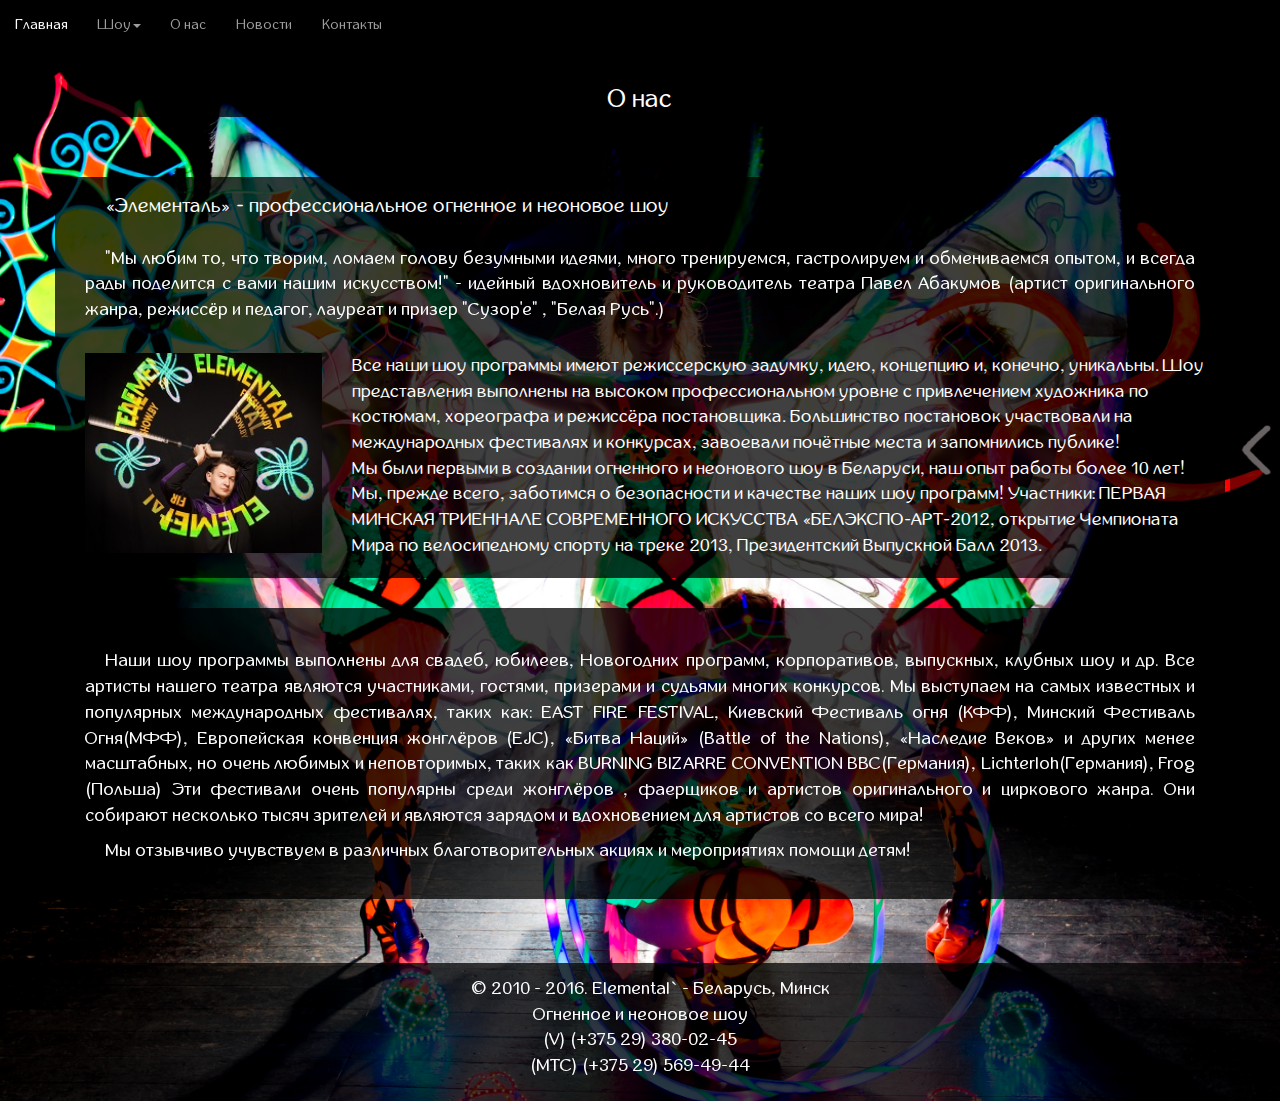
<file: html/about.html>
<!DOCTYPE html>
<html lang="en">
<head>
    <title>О нас</title>
    <meta charset="UTF-8">
    <meta name="viewport" content="width=device-width, initial-scale=1">
    <link rel="stylesheet" href="../bootstrap-3.3.6-dist/css/bootstrap.css">
    <link href="../bootstrap-3.3.6-dist/css/bootstrap.min.css" rel="stylesheet">
    <link href="../css/about.css" rel="stylesheet">
    <link href="../css/carouselStyle.css" rel="stylesheet">
    <link href="../css/general.css" rel="stylesheet">
    <link href="../css/animate.css" rel="stylesheet">
    <!--<link rel="stylesheet" type="text/css"href="JQuery/jquery.background-video.css">-->
    <link rel="stylesheet" href="../font-awesome-4.6.1/css/font-awesome.min.css">
    <link href='http://fonts.googleapis.com/css?family=Lato:300,400,700,300italic,400italic' rel='stylesheet'
          type='text/css'>
    <link href='http://fonts.googleapis.com/css?family=Raleway:400,300,700' rel='stylesheet' type='text/css'>
    <script src="../JQuery/jquery-3.1.0.min.js"></script>
    <script src="https://ajax.googleapis.com/ajax/libs/jquery/2.1.3/jquery.min.js"></script>
    <script type="text/javascript" src="../JQuery/tooltip.js"></script>
    <script src="../bootstrap-3.3.6-dist/js/bootstrap.js"></script>
    <script type="text/javascript" charset="utf-8" src="../js/script.js"></script>
    <script type="text/javascript" charset="utf-8" src="../js/ScriptPage.js"></script>
    <!--<script type="text/javascript" charset="utf-8" src="carouselScript.js"></script>-->
</head>
<body>
<header>
    <div class="container-fluid" id="Menu">
        <nav role="navigation" class="navbar navbar-inverse navbar-fixed-top">
            <div class="navbar-header">
                <button type="button" data-target="#navbarCollapse" data-toggle="collapse" class="navbar-toggle">
                    <i class="fa fa-bars"></i>
                </button>
            </div>

            <div id="navbarCollapse" class="collapse navbar-collapse">
                <ul class="nav navbar-nav">
                    <li><a href="index.html" id="name">Главная</a></li>

                    <li class="dropdown">
                        <a href="show.html">Шоу<b class="caret"></b></a>
                        <ul class="dropdown-menu">
                            <li><a href="show.html">Шоу на Новый Год</a></li>
                            <!-- <li class="divider"></li>-->
                            <li><a href="show.html #fireShow">Фаер шоу и огненное шоу</a></li>
                            <!--<li class="divider"></li>-->
                            <li><a href="neonShow#">Заказать неоновое шоу</a></li>
                            <!--<li class="divider"></li>-->
                            <li><a href="show.html #wedding">Шоу Программа на свадьбу, выпускной, детский праздник,
                                юбилей</a>
                            </li>
                            </li>
                            <!--<li class="divider"></li>-->
                            <li><a href="bubbleshow.html">Шоу мыльных пузырей</a></li>
                        </ul>
                    </li>
                    <li><a href="about.html">О нас</a></li>
                    <li><a href="news.html">Новости</a></li>
                    <li><a href="contacts.html">Контакты</a></li>
                </ul>
            </div>
        </nav>
    </div>
</header>

<!-- SLIDER -->

<div id="donebut" style="background-color: rgba(0, 0, 0, 0.5)"><!--<span></span>--></div>

<div class="wrap1">
    <div id="showcase" class="noselect">

        <div class="logoin">Fire Show</div>

        <div class="cloud9-item" style="background-image: url(../images/1.png)" id="1">
            <div class="blur" id="blur1" style="background-image: url(../images/1.png)"></div>
            <a href="show.html" id="p1"></a>
            <div class="centerText" id="t1">
                Фаершоу в шаманском стиле</br>
                Фаершоу в шаманском стиле</br>
                Фаершоу в шаманском стиле</br>
                Фаершоу в шаманском стиле</br>
                Фаершоу в шаманском стиле</br>
                Фаершоу в шаманском стиле</br>
                Фаершоу в шаманском стиле</br>
                Фаершоу в шаманском стиле</br>
                <button class="aboutShowBut"><a href="show.html" style="display: block">Подробнее</a></button>
            </div>
            <!--<button class="close" id="close1"> close </button>-->
        </div>
        <div class="cloud9-item" style="background-image: url(../images/1.png)" id="2">
            <div class="blur" id="blur2" style="background-image: url(../images/1.png)"></div>
            <a href="show.html" id="p2"></a>
            <div class="centerText" id="t2">
                Фаершоу Пилоты<br>
                Фаершоу Пилоты<br>
                Фаершоу Пилоты<br>
                Фаершоу Пилоты<br>
                Фаершоу Пилоты</br>
                Фаершоу в шаманском стиле</br>
                Фаершоу в шаманском стиле</br>
                <button class="aboutShowBut"><a href="show.html">Подробнее</a></button>
            </div>
        </div>
        <div class="cloud9-item" style="background-image: url(../images/1.png)" id="3">
            <div class="blur" id="blur3" style="background-image: url(../images/1.png)"></div>
            <a href="show.html" id="p3"></a>
            <div class="centerText" id="t3">
                Фаершоу на свадьбу<br>
                Фаершоу Пилоты<br>
                Фаершоу Пилоты<br>
                Фаершоу Пилоты<br>
                Фаершоу Пилоты<br>
                Фаершоу Пилоты</br>
                <button class="aboutShowBut"><a href="show.html">Подробнее</a></button>
            </div>
        </div>
        <div class="cloud9-item" style="background-image: url(../images/1.png)" id="4">
            <div class="blur" id="blur4" style="background-image: url(../images/1.png)"></div>
            <a href="show.html" id="p4"></a>
            <div class="centerText" id="t4">
                Неоновое шоу Две стихии<br>
                Фаершоу Пилоты<br>
                Фаершоу Пилоты<br>
                Фаершоу Пилоты<br>
                Фаершоу Пилоты<br>
                <button class="aboutShowBut"><a href="show.html">Подробнее</a></button>
            </div>
        </div>
        <div class="cloud9-item" style="background-image: url(../images/1.png)" id="5">
            <div class="blur" id="blur5" style="background-image: url(../images/1.png)"></div>
            <a href="show.html" id="p5"></a>
            <div class="centerText" id="t5">
                Фаершоу в шаманском стиле<br>
                Неоновое шоу Две стихии<br>
                Неоновое шоу Две стихии</br>
                <button class="aboutShowBut"><a href="show.html">Подробнее</a></button>
            </div>
        </div>
        <div class="cloud9-item" style="background-image: url(../images/6.png)" id="6">
            <div class="blur" id="blur6" style="background-image: url(../images/6.png)"></div>
            <a href="show.html" id="p6"></a>
            <div class="centerText" id="t6">Световое Led-шоу</br>
                <button class="aboutShowBut"><a href="show.html">Подробнее</a></button>
            </div>
        </div>
        <div class="cloud9-item" style="background-image: url(../images/1.png)" id="7">
            <div class="blur" id="blur7" style="background-image: url(../images/1.png)"></div>
            <a href="show.html" id="p7"></a>
            <div class="centerText" id="t7">Неоновое шоу</br>
                <button class="aboutShowBut"><a href="show.html">Подробнее</a></button>
            </div>
        </div>
        <div class="cloud9-item" style="background-image: url(../images/1.png)" id="8">
            <div class="blur" id="blur8" style="background-image: url(../images/1.png)"></div>
            <a href="show.html" id="p8"></a>
            <div class="centerText" id="t8">Фаер-шоу матрица</br>
                <button class="aboutShowBut"><a href="show.html">Подробнее</a></button>
            </div>
        </div>
        <div class="cloud9-item" style="background-image: url(../images/1.png)" id="9">
            <div class="blur" id="blur9" style="background-image: url(../images/1.png)"></div>
            <a href="show.html" id="p9"></a>
            <div class="centerText" id="t9">Неоновое шоу Две стихии</br>
                <button class="aboutShowBut"><a href="show.html">Подробнее</a></button>
            </div>
        </div>
        <div class="cloud9-item" style="background-image: url(../images/6.png)" id="10">
            <div class="blur" id="blur10" style="background-image: url(../images/6.png)"></div>
            <a href="show.html" id="p10"></a>
            <div class="centerText" id="t10">Шоу оригинального жанра</br>
                <button class="aboutShowBut"><a href="show.html">Подробнее</a></button>
            </div>
        </div>
        <div class="cloud9-item" style="background-image: url(../images/6.png)" id="11">
            <div class="blur" id="blur11" style="background-image: url(../images/6.png)"></div>
            <a href="show.html" id="p11"></a>
            <div class="centerText" id="t11">Фаер-шоу Мистерия</br>
                <button class="aboutShowBut"><a href="show.html">Подробнее</a></button>
            </div>
        </div>
        <div class="cloud9-item" style="background-image: url(../images/6.png)" id="12">
            <div class="blur" id="blur12"> <!--style="background-image: url(images/3.png)"--> </div>
            <a href="show.html" id="p12"></a>
            <div class="centerText" id="t12">Bubbleshow</br>
                <button class="aboutShowBut"><a href="show.html">Подробнее</a></button>
            </div>
        </div>
        <div class="cloud9-item" style="background-image: url(../images/1.png)" id="13">
            <div class="blur" id="blur13" style="background-image: url(../images/1.png)"></div>
            <a href="show.html" id="p13"></a>
            <div class="centerText" id="t13">Фаершоу Пилоты</br>
                <button class="aboutShowBut"><a href="show.html">Подробнее</a></button>
            </div>
        </div>
        <div class="cloud9-item" style="background-image: url(../images/1.png)" id="14">
            <div class="blur" id="blur14" style="background-image: url(../images/1.png)"></div>
            <a href="show.html" id="p14"></a>
            <div class="centerText" id="t14">Фаершоу на свадьбу</br>
                <button class="aboutShowBut"><a href="show.html">Подробнее</a></button>
            </div>
        </div>

    </div>
    <!--<p id="item-title">&nbsp;</p>-->
    <!-- <div id="nav" class="noselect">
         <button class="left">
             <i class="fa fa-angle-left fa-lg"></i>
         </button>
         <button class="right">
             <i class="fa fa-angle-right fa-lg"></i>
         </button>
     </div>-->

</div>

<!-- content -->
<div class="content">
    <div class="container" style="background: none; padding: 0">
        <div class="titleNews">
            О нас
        </div>
    </div>
    <div class="container" style="margin-top: 30px">
        <div class="article">
            <p>«Элементаль» - профессиональное огненное и неоновое шоу</p>
        </div>
        <div class="col-lg-12 col-md-12 col-sm-12 col-xs-12 item ">
            <p>
                "Мы любим то, что творим, ломаем голову безумными идеями, много тренируемся, гастролируем и обмениваемся
                опытом, и всегда рады поделится с вами нашим искусством!" - идейный вдохновитель и руководитель театра
                Павел Абакумов (артист оригинального жанра, режиссёр и педагог, лауреат и призер "Сузор'е" , "Белая
                Русь".)
            </p>
        </div>
        <div class="item">
            <!--            <ul class="newsElement">-->
            <!--                <li class="col-lg-4 col-md-4 col-sm-6 col-xs-6 image" style="padding-left: 0">

                            </li>
                            <li class="col-lg-8 col-md-8 col-sm-6 col-xs-6 text" style="padding-top: 0">-->
            <div><img src="../images/PavelAbakumov.jpg" height="200px">
                Все наши шоу программы имеют режиссерскую задумку, идею, концепцию и, конечно, уникальны. Шоу
                представления выполнены на высоком профессиональном уровне с привлечением художника по костюмам,
                хореографа и режиссёра постановщика. Большинство постановок участвовали на международных
                фестивалях и конкурсах, завоевали почётные места и запомнились публике!
                <br>
                Мы были первыми в создании огненного и неонового шоу в Беларуси, наш опыт работы более 10 лет! Мы,
                прежде всего, заботимся о безопасности и качестве наших шоу программ! Участники: ПЕРВАЯ МИНСКАЯ
                ТРИЕННАЛЕ СОВРЕМЕННОГО ИСКУССТВА «БЕЛЭКСПО-АРТ-2012, открытие Чемпионата Мира по велосипедному спорту на
                треке 2013, Президентский Выпускной Балл 2013.
            </div>
            <!--                </li>
                        </ul>-->
        </div>
    </div>
    <div class="container" style="margin-top: 30px">
        <div class="col-lg-12 col-md-12 col-sm-12 col-xs-12 item " style="padding-bottom: 25px; padding-top: 30px">
            <p>
            </p>
            <p>
                Наши шоу программы выполнены для свадеб, юбилеев, Новогодних программ, корпоративов, выпускных, клубных
                шоу и др.
                Все артисты нашего театра являются участниками, гостями, призерами и судьями многих конкурсов. Мы
                выступаем на самых известных и популярных международных фестивалях, таких как: EAST FIRE FESTIVAL,
                Киевский Фестиваль огня (КФФ), Минский Фестиваль Огня(МФФ), Европейская конвенция жонглёров (EJC),
                «Битва Наций» (Battle of the Nations), «Наследие Веков» и других менее масштабных, но очень любимых и
                неповторимых, таких как BURNING BIZARRE CONVENTION BBC(Германия), Lichterloh(Германия), Frog (Польша)
                Эти фестивали очень популярны среди жонглёров , фаерщиков и артистов оригинального и циркового жанра.
                Они собирают несколько тысяч зрителей и являются зарядом и вдохновением для артистов со всего мира!
            </p>
            <p>
                Мы отзывчиво учувствуем в различных благотворительных акциях и мероприятиях помощи детям!
            </p>
        </div>
    </div>

</div>

<script src="../JQuery/jquery.background-video.js"></script>
<script src="../JQuery/jquery.reflection.js"></script>
<script src="../JQuery/jquery.cloud9carousel.js"></script>
<script src="../JQuery/jquery.mousewheel.min.js"></script>
<script src="../JQuery/jquery.mousewheel.js"></script>
<script src="../js/slider.js"></script>

</body>
<footer>
    <div class="col-lg-12 col-md-12 col-sm-12 col-xs-12">
        <p class="rights">
            <span id="copyright-year">&#169 2010 - 2016.</span> Elemental` - Беларусь, Минск
            <br>
            Огненное и неоновое шоу
            <br>
            (V) (+375 29) 380-02-45
            <br> (МТС) (+375 29) 569-49-44

        </p>
    </div>
</footer>
</html>
</file>
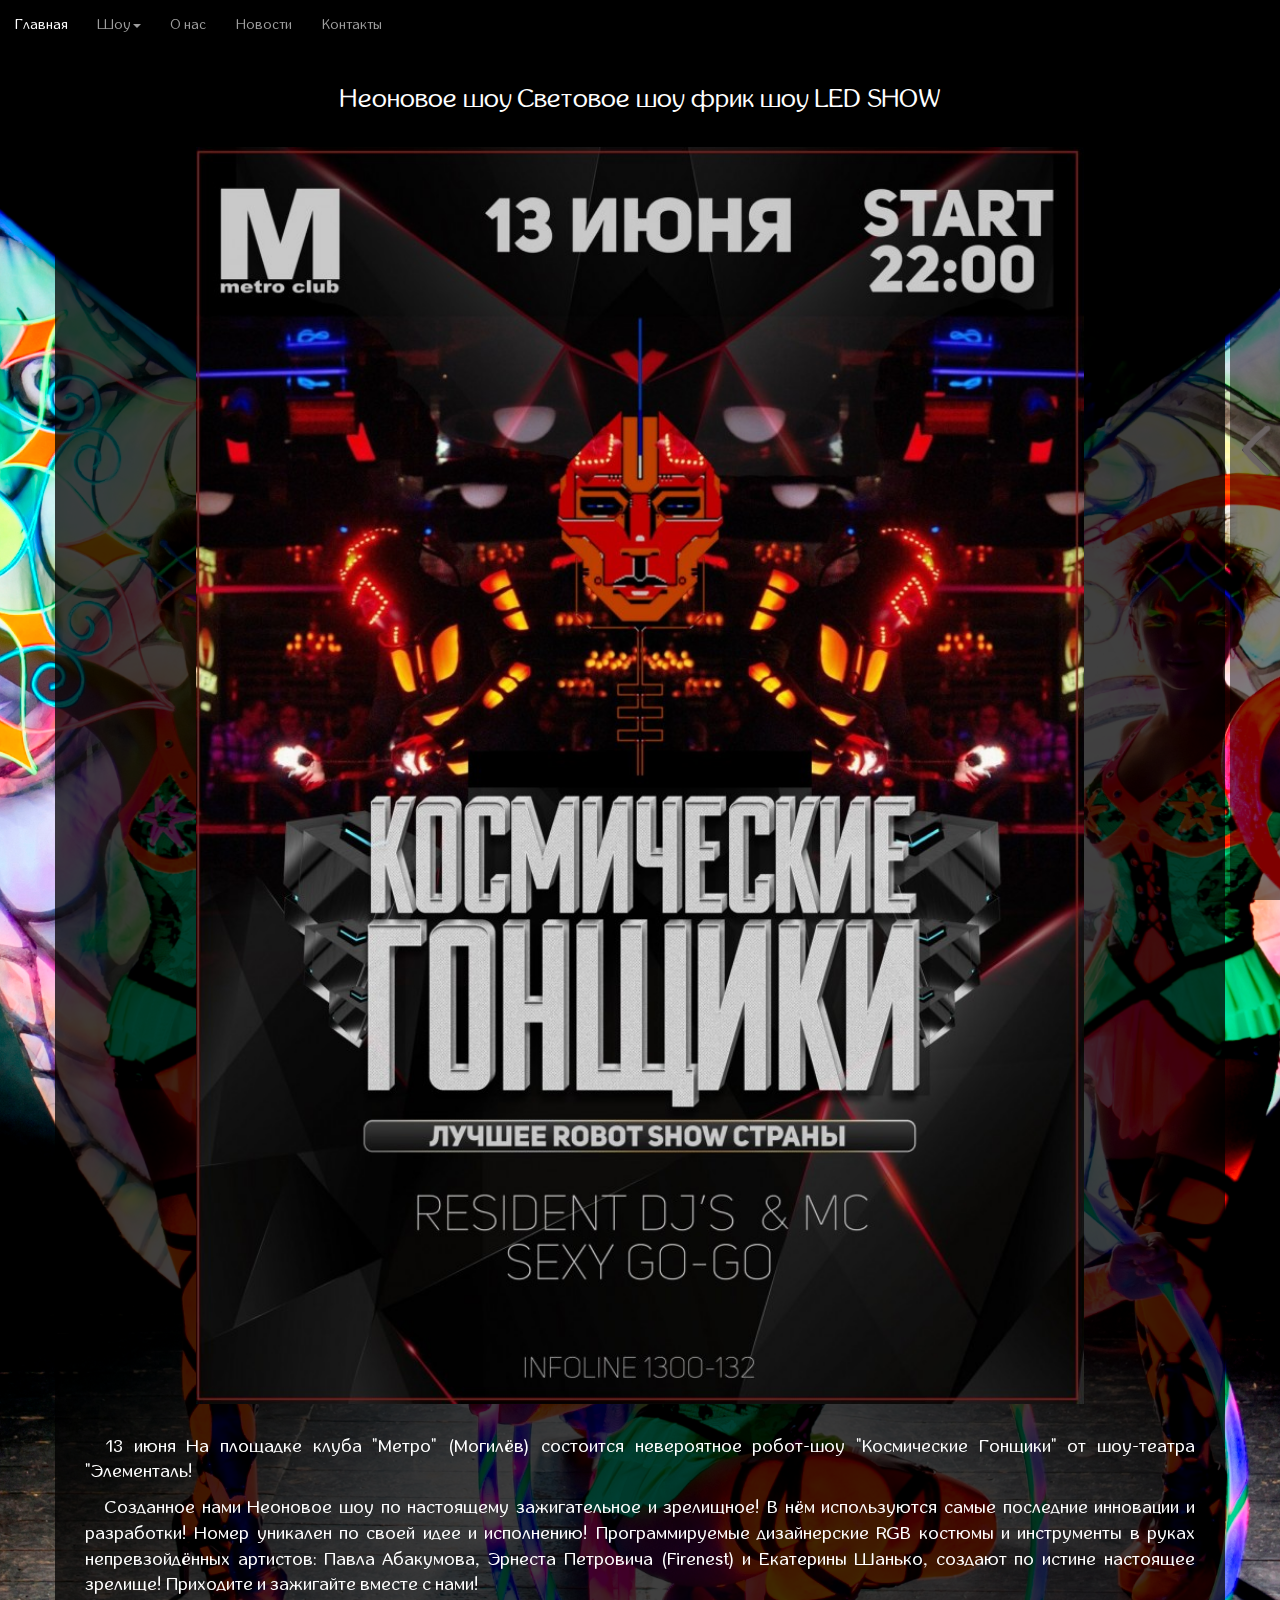
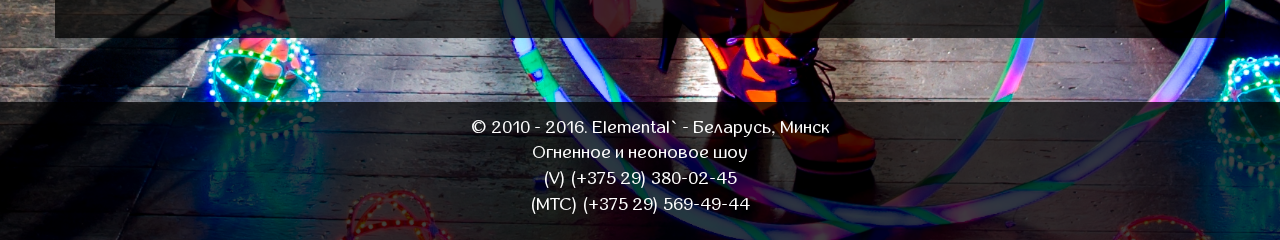
<file: html/bestShowElemental.html>
<!DOCTYPE html>
<html lang="en">
<head>
    <title>ЛУЧШЕЕ ROBOT SHOW СТРАНЫ ОТ ТЕАТРА "ЭЛЕМЕНТАЛЬ"</title>
    <meta charset="UTF-8">
    <meta name="viewport" content="width=device-width, initial-scale=1">
    <link rel="stylesheet" href="../bootstrap-3.3.6-dist/css/bootstrap.css">
    <link href="../bootstrap-3.3.6-dist/css/bootstrap.min.css" rel="stylesheet">
    <link href="../css/bestShowElemental.css" rel="stylesheet">
    <link href="../css/carouselStyle.css" rel="stylesheet">
    <link href="../css/general.css" rel="stylesheet">
    <link href="../css/animate.css" rel="stylesheet">
    <!--<link rel="stylesheet" type="text/css"href="JQuery/jquery.background-video.css">-->
    <link rel="stylesheet" href="../font-awesome-4.6.1/css/font-awesome.min.css">
    <link href='http://fonts.googleapis.com/css?family=Lato:300,400,700,300italic,400italic' rel='stylesheet'
          type='text/css'>
    <link href='http://fonts.googleapis.com/css?family=Raleway:400,300,700' rel='stylesheet' type='text/css'>
    <script src="../JQuery/jquery-3.1.0.min.js"></script>
    <script src="https://ajax.googleapis.com/ajax/libs/jquery/2.1.3/jquery.min.js"></script>
    <script type="text/javascript" src="../JQuery/tooltip.js"></script>
    <script src="../bootstrap-3.3.6-dist/js/bootstrap.js"></script>
    <script type="text/javascript" charset="utf-8" src="../js/script.js"></script>
    <script type="text/javascript" charset="utf-8" src="../js/ScriptPage.js"></script>
    <!--<script type="text/javascript" charset="utf-8" src="carouselScript.js"></script>-->
</head>
<body>
<header>
    <div class="container-fluid" id="Menu">
        <nav role="navigation" class="navbar navbar-inverse navbar-fixed-top">
            <div class="navbar-header">
                <button type="button" data-target="#navbarCollapse" data-toggle="collapse" class="navbar-toggle">
                    <i class="fa fa-bars"></i>
                </button>
            </div>

            <div id="navbarCollapse" class="collapse navbar-collapse">
                <ul class="nav navbar-nav">
                    <li><a href="index.html" id="name">Главная</a></li>

                    <li class="dropdown">
                        <a href="show.html">Шоу<b class="caret"></b></a>
                        <ul class="dropdown-menu">
                            <li><a href="show.html">Шоу на Новый Год</a></li>
                            <!-- <li class="divider"></li>-->
                            <li><a href="show.html #fireShow">Фаер шоу и огненное шоу</a></li>
                            <!--<li class="divider"></li>-->
                            <li><a href="neonShow#">Заказать неоновое шоу</a></li>
                            <!--<li class="divider"></li>-->
                            <li><a href="show.html #wedding">Шоу Программа на свадьбу, выпускной, детский праздник,
                                юбилей</a>
                            </li>
                            </li>
                            <!--<li class="divider"></li>-->
                            <li><a href="bubbleshow.html">Шоу мыльных пузырей</a></li>
                        </ul>
                    </li>
                    <li><a href="about.html">О нас</a></li>
                    <li><a href="news.html">Новости</a></li>
                    <li><a href="contacts.html">Контакты</a></li>
                </ul>
            </div>
        </nav>
    </div>
</header>

<!-- SLIDER -->

<div id="donebut" style="background-color: rgba(0, 0, 0, 0.5)"><!--<span></span>--></div>

<div class="wrap1">
    <div id="showcase" class="noselect">

        <div class="logoin">Fire Show</div>

        <div class="cloud9-item" style="background-image: url(../images/1.png)" id="1">
            <div class="blur" id="blur1" style="background-image: url(../images/1.png)"></div>
            <a href="show.html" id="p1"></a>
            <div class="centerText" id="t1">
                Фаершоу в шаманском стиле</br>
                Фаершоу в шаманском стиле</br>
                Фаершоу в шаманском стиле</br>
                Фаершоу в шаманском стиле</br>
                Фаершоу в шаманском стиле</br>
                Фаершоу в шаманском стиле</br>
                Фаершоу в шаманском стиле</br>
                Фаершоу в шаманском стиле</br>
                <button class="aboutShowBut"><a href="show.html">Подробнее</a></button>
            </div>
            <!--<button class="close" id="close1"> close </button>-->
        </div>
        <div class="cloud9-item" style="background-image: url(../images/1.png)" id="2">
            <div class="blur" id="blur2" style="background-image: url(../images/1.png)"></div>
            <a href="show.html" id="p2"></a>
            <div class="centerText" id="t2">
                Фаершоу Пилоты<br>
                Фаершоу Пилоты<br>
                Фаершоу Пилоты<br>
                Фаершоу Пилоты<br>
                Фаершоу Пилоты</br>
                Фаершоу в шаманском стиле</br>
                Фаершоу в шаманском стиле</br>
                <button class="aboutShowBut"><a href="show.html">Подробнее</a></button>
            </div>
        </div>
        <div class="cloud9-item" style="background-image: url(../images/1.png)" id="3">
            <div class="blur" id="blur3" style="background-image: url(../images/1.png)"></div>
            <a href="show.html" id="p3"></a>
            <div class="centerText" id="t3">
                Фаершоу на свадьбу<br>
                Фаершоу Пилоты<br>
                Фаершоу Пилоты<br>
                Фаершоу Пилоты<br>
                Фаершоу Пилоты<br>
                Фаершоу Пилоты</br>
                <button class="aboutShowBut"><a href="show.html">Подробнее</a></button>
            </div>
        </div>
        <div class="cloud9-item" style="background-image: url(../images/1.png)" id="4">
            <div class="blur" id="blur4" style="background-image: url(../images/1.png)"></div>
            <a href="show.html" id="p4"></a>
            <div class="centerText" id="t4">
                Неоновое шоу Две стихии<br>
                Фаершоу Пилоты<br>
                Фаершоу Пилоты<br>
                Фаершоу Пилоты<br>
                Фаершоу Пилоты<br>
                <button class="aboutShowBut"><a href="show.html">Подробнее</a></button>
            </div>
        </div>
        <div class="cloud9-item" style="background-image: url(../images/1.png)" id="5">
            <div class="blur" id="blur5" style="background-image: url(../images/1.png)"></div>
            <a href="show.html" id="p5"></a>
            <div class="centerText" id="t5">
                Фаершоу в шаманском стиле<br>
                Неоновое шоу Две стихии<br>
                Неоновое шоу Две стихии</br>
                <button class="aboutShowBut"><a href="show.html">Подробнее</a></button>
            </div>
        </div>
        <div class="cloud9-item" style="background-image: url(../images/6.png)" id="6">
            <div class="blur" id="blur6" style="background-image: url(../images/6.png)"></div>
            <a href="show.html" id="p6"></a>
            <div class="centerText" id="t6">Световое Led-шоу</br>
                <button class="aboutShowBut"><a href="show.html">Подробнее</a></button></div>
        </div>
        <div class="cloud9-item" style="background-image: url(../images/1.png)" id="7">
            <div class="blur" id="blur7" style="background-image: url(../images/1.png)"></div>
            <a href="show.html" id="p7"></a>
            <div class="centerText" id="t7">Неоновое шоу</br>
                <button class="aboutShowBut"><a href="show.html">Подробнее</a></button></div>
        </div>
        <div class="cloud9-item" style="background-image: url(../images/1.png)" id="8">
            <div class="blur" id="blur8" style="background-image: url(../images/1.png)"></div>
            <a href="show.html" id="p8"></a>
            <div class="centerText" id="t8">Фаер-шоу матрица</br>
                <button class="aboutShowBut"><a href="show.html">Подробнее</a></button></div>
        </div>
        <div class="cloud9-item" style="background-image: url(../images/1.png)" id="9">
            <div class="blur" id="blur9" style="background-image: url(../images/1.png)"></div>
            <a href="show.html" id="p9"></a>
            <div class="centerText" id="t9">Неоновое шоу Две стихии</br>
                <button class="aboutShowBut"><a href="show.html">Подробнее</a></button></div>
        </div>
        <div class="cloud9-item" style="background-image: url(../images/6.png)" id="10">
            <div class="blur" id="blur10" style="background-image: url(../images/6.png)"></div>
            <a href="show.html" id="p10"></a>
            <div class="centerText" id="t10">Шоу оригинального жанра</br>
                <button class="aboutShowBut"><a href="show.html">Подробнее</a></button></div>
        </div>
        <div class="cloud9-item" style="background-image: url(../images/6.png)" id="11">
            <div class="blur" id="blur11" style="background-image: url(../images/6.png)"></div>
            <a href="show.html" id="p11"></a>
            <div class="centerText" id="t11">Фаер-шоу Мистерия</br>
                <button class="aboutShowBut"><a href="show.html">Подробнее</a></button></div>
        </div>
        <div class="cloud9-item" style="background-image: url(../images/6.png)" id="12">
            <div class="blur" id="blur12"> <!--style="background-image: url(images/3.png)"--> </div>
            <a href="show.html" id="p12"></a>
            <div class="centerText" id="t12">Bubbleshow</br>
                <button class="aboutShowBut"><a href="show.html">Подробнее</a></button></div>
        </div>
        <div class="cloud9-item" style="background-image: url(../images/1.png)" id="13">
            <div class="blur" id="blur13" style="background-image: url(../images/1.png)"></div>
            <a href="show.html" id="p13"></a>
            <div class="centerText" id="t13">Фаершоу Пилоты</br>
                <button class="aboutShowBut"><a href="show.html">Подробнее</a></button></div>
        </div>
        <div class="cloud9-item" style="background-image: url(../images/1.png)" id="14">
            <div class="blur" id="blur14" style="background-image: url(../images/1.png)"></div>
            <a href="show.html" id="p14"></a>
            <div class="centerText" id="t14">Фаершоу на свадьбу</br>
                <button class="aboutShowBut"><a href="show.html">Подробнее</a></button></div>
        </div>

    </div>
    <!--<p id="item-title">&nbsp;</p>-->
    <!-- <div id="nav" class="noselect">
         <button class="left">
             <i class="fa fa-angle-left fa-lg"></i>
         </button>
         <button class="right">
             <i class="fa fa-angle-right fa-lg"></i>
         </button>
     </div>-->

</div>

<!-- content -->
<div class="content">
    <div class="titleNews" style="margin-bottom: 30px ">
        Неоновое шоу Световое шоу фрик шоу LED SHOW
    </div>
    <div class="container">
        <div class="col-lg-12 col-md-12 col-sm-12 col-xs-12" style="text-align: center;">
            <img src="../images/bestShow.jpg" width="80%">
        </div>

        <div id="fireShow" class="col-lg-12 col-md-12 col-sm-12 col-xs-12 item ">
            <p>
                13 июня На площадке клуба "Метро" (Могилёв) состоится невероятное робот-шоу "Космические Гонщики" от
                шоу-театра "Элементаль!
            </p>
            <p> Созданное нами Неоновое шоу по настоящему зажигательное и зрелищное! В нём используются самые последние
                инновации и разработки!
                Номер уникален по своей идее и исполнению! Программируемые дизайнерские RGB костюмы и инструменты в
                руках
                непревзойдённых артистов: Павла Абакумова, Эрнеста Петровича (Firenest) и Екатерины Шанько, создают по
                истине настоящее зрелище! Приходите и зажигайте вместе с нами!
            </p>
        </div>
    </div>
</div>

<script src="../JQuery/jquery.background-video.js"></script>
<script src="../JQuery/jquery.reflection.js"></script>
<script src="../JQuery/jquery.cloud9carousel.js"></script>
<script src="../JQuery/jquery.mousewheel.min.js"></script>
<script src="../JQuery/jquery.mousewheel.js"></script>
<script src="../js/slider.js"></script>

</body>
<footer>
    <div class="col-lg-12 col-md-12 col-sm-12 col-xs-12">
        <p class="rights">
            <span id="copyright-year">&#169 2010 - 2016.</span> Elemental` - Беларусь, Минск
            <br>
            Огненное и неоновое шоу
            <br>
            (V) (+375 29) 380-02-45
            <br> (МТС) (+375 29) 569-49-44

        </p>
    </div>
</footer>
</html>
</file>
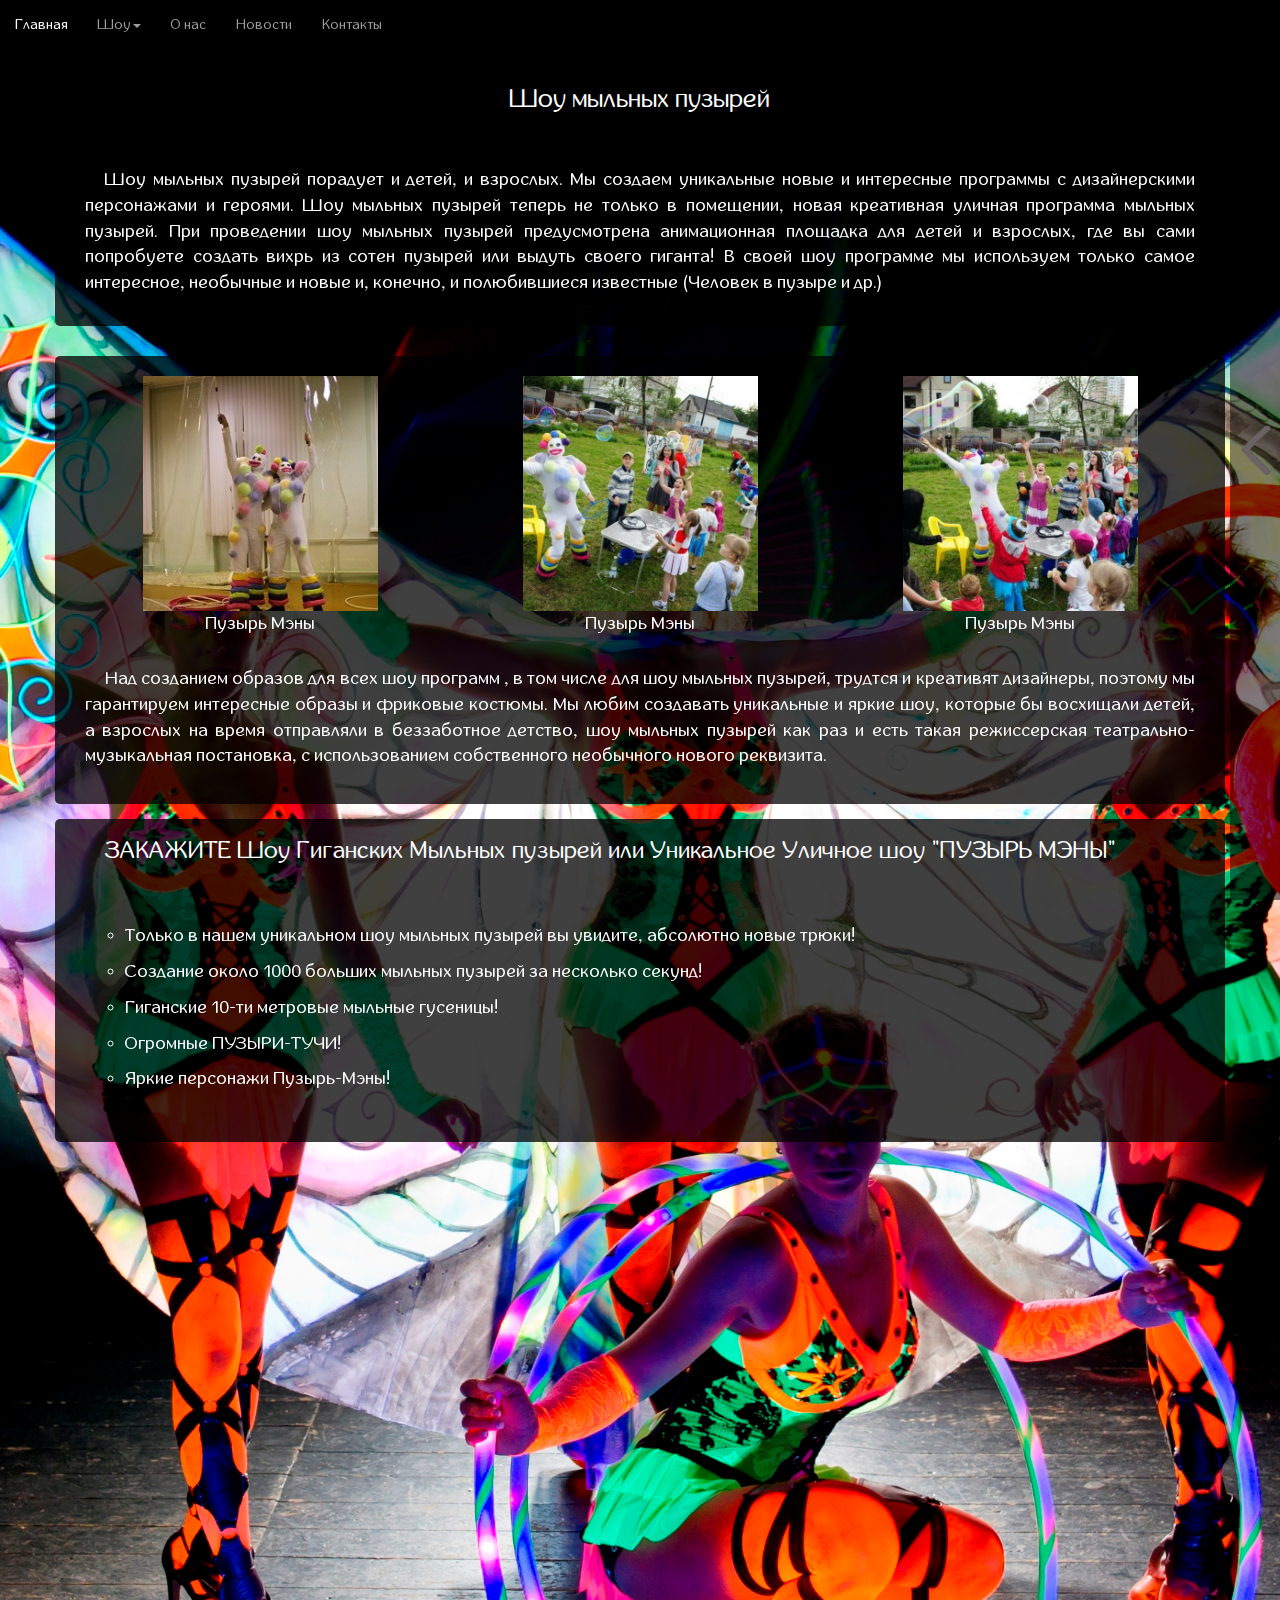
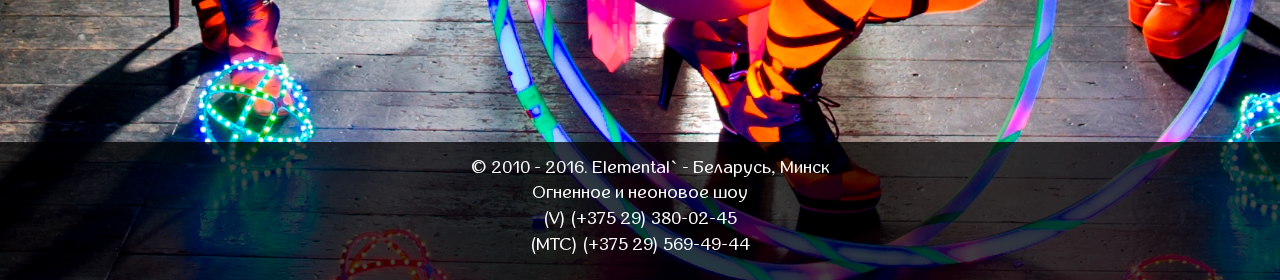
<file: html/bubbleshow.html>
<!DOCTYPE html>
<html lang="en">
<head>
    <title>Шоу мыльных пузырей</title>
    <meta charset="UTF-8">
    <meta name="viewport" content="width=device-width, initial-scale=1">
    <link rel="stylesheet" href="../bootstrap-3.3.6-dist/css/bootstrap.css">
    <link href="../bootstrap-3.3.6-dist/css/bootstrap.min.css" rel="stylesheet">
    <link href="../css/bubbleshow.css" rel="stylesheet">
    <link href="../css/carouselStyle.css" rel="stylesheet">
    <link href="../css/general.css" rel="stylesheet">
    <link href="../css/animate.css" rel="stylesheet">
    <!--<link rel="stylesheet" type="text/css"href="JQuery/jquery.background-video.css">-->
    <link rel="stylesheet" href="../font-awesome-4.6.1/css/font-awesome.min.css">
    <link href='http://fonts.googleapis.com/css?family=Lato:300,400,700,300italic,400italic' rel='stylesheet'
          type='text/css'>
    <link href='http://fonts.googleapis.com/css?family=Raleway:400,300,700' rel='stylesheet' type='text/css'>
    <script src="../JQuery/jquery-3.1.0.min.js"></script>
    <script src="https://ajax.googleapis.com/ajax/libs/jquery/2.1.3/jquery.min.js"></script>
    <script type="text/javascript" src="../JQuery/tooltip.js"></script>
    <script src="../bootstrap-3.3.6-dist/js/bootstrap.js"></script>
    <script type="text/javascript" charset="utf-8" src="../js/script.js"></script>
    <script type="text/javascript" charset="utf-8" src="../js/ScriptPage.js"></script>
    <!--<script type="text/javascript" charset="utf-8" src="carouselScript.js"></script>-->
</head>
<body>
<header>
    <div class="container-fluid" id="Menu">
        <nav role="navigation" class="navbar navbar-inverse navbar-fixed-top">
            <div class="navbar-header">
                <button type="button" data-target="#navbarCollapse" data-toggle="collapse" class="navbar-toggle">
                    <i class="fa fa-bars"></i>
                </button>
            </div>

            <div id="navbarCollapse" class="collapse navbar-collapse">
                <ul class="nav navbar-nav">
                    <li><a href="index.html" id="name">Главная</a></li>

                    <li class="dropdown">
                        <a href="show.html">Шоу<b class="caret"></b></a>
                        <ul class="dropdown-menu">
                            <li><a href="show.html">Шоу на Новый Год</a></li>
                            <!-- <li class="divider"></li>-->
                            <li><a href="show.html #fireShow">Фаер шоу и огненное шоу</a></li>
                            <!--<li class="divider"></li>-->
                            <li><a href="neonShow#">Заказать неоновое шоу</a></li>
                            <!--<li class="divider"></li>-->
                            <li><a href="show.html #wedding">Шоу Программа на свадьбу, выпускной, детский праздник,
                                юбилей</a>
                            </li>
                            </li>
                            <!--<li class="divider"></li>-->
                            <li><a href="bubbleshow.html">Шоу мыльных пузырей</a></li>
                        </ul>
                    </li>
                    <li><a href="about.html">О нас</a></li>
                    <li><a href="news.html">Новости</a></li>
                    <li><a href="contacts.html">Контакты</a></li>
                </ul>
            </div>
        </nav>
    </div>
</header>

<!-- SLIDER -->

<div id="donebut" style="background-color: rgba(0, 0, 0, 0.5)"><!--<span></span>--></div>

<div class="wrap1">
    <div id="showcase" class="noselect">

        <div class="logoin">Fire Show</div>

        <div class="cloud9-item" style="background-image: url(../images/1.png)" id="1">
            <div class="blur" id="blur1" style="background-image: url(../images/1.png)"></div>
            <a href="show.html" id="p1"></a>
            <div class="centerText" id="t1">
                Фаершоу в шаманском стиле</br>
                Фаершоу в шаманском стиле</br>
                Фаершоу в шаманском стиле</br>
                Фаершоу в шаманском стиле</br>
                Фаершоу в шаманском стиле</br>
                Фаершоу в шаманском стиле</br>
                Фаершоу в шаманском стиле</br>
                Фаершоу в шаманском стиле</br>
                <button class="aboutShowBut"><a href="show.html">Подробнее</a></button>
            </div>
            <!--<button class="close" id="close1"> close </button>-->
        </div>
        <div class="cloud9-item" style="background-image: url(../images/1.png)" id="2">
            <div class="blur" id="blur2" style="background-image: url(../images/1.png)"></div>
            <a href="show.html" id="p2"></a>
            <div class="centerText" id="t2">
                Фаершоу Пилоты<br>
                Фаершоу Пилоты<br>
                Фаершоу Пилоты<br>
                Фаершоу Пилоты<br>
                Фаершоу Пилоты</br>
                Фаершоу в шаманском стиле</br>
                Фаершоу в шаманском стиле</br>
                <button class="aboutShowBut"><a href="show.html">Подробнее</a></button>
            </div>
        </div>
        <div class="cloud9-item" style="background-image: url(../images/1.png)" id="3">
            <div class="blur" id="blur3" style="background-image: url(../images/1.png)"></div>
            <a href="show.html" id="p3"></a>
            <div class="centerText" id="t3">
                Фаершоу на свадьбу<br>
                Фаершоу Пилоты<br>
                Фаершоу Пилоты<br>
                Фаершоу Пилоты<br>
                Фаершоу Пилоты<br>
                Фаершоу Пилоты</br>
                <button class="aboutShowBut"><a href="show.html">Подробнее</a></button>
            </div>
        </div>
        <div class="cloud9-item" style="background-image: url(../images/1.png)" id="4">
            <div class="blur" id="blur4" style="background-image: url(../images/1.png)"></div>
            <a href="show.html" id="p4"></a>
            <div class="centerText" id="t4">
                Неоновое шоу Две стихии<br>
                Фаершоу Пилоты<br>
                Фаершоу Пилоты<br>
                Фаершоу Пилоты<br>
                Фаершоу Пилоты<br>
                <button class="aboutShowBut"><a href="show.html">Подробнее</a></button>
            </div>
        </div>
        <div class="cloud9-item" style="background-image: url(../images/1.png)" id="5">
            <div class="blur" id="blur5" style="background-image: url(../images/1.png)"></div>
            <a href="show.html" id="p5"></a>
            <div class="centerText" id="t5">
                Фаершоу в шаманском стиле<br>
                Неоновое шоу Две стихии<br>
                Неоновое шоу Две стихии</br>
                <button class="aboutShowBut"><a href="show.html">Подробнее</a></button>
            </div>
        </div>
        <div class="cloud9-item" style="background-image: url(../images/6.png)" id="6">
            <div class="blur" id="blur6" style="background-image: url(../images/6.png)"></div>
            <a href="show.html" id="p6"></a>
            <div class="centerText" id="t6">Световое Led-шоу</br>
                <button class="aboutShowBut"><a href="show.html">Подробнее</a></button>
            </div>
        </div>
        <div class="cloud9-item" style="background-image: url(../images/1.png)" id="7">
            <div class="blur" id="blur7" style="background-image: url(../images/1.png)"></div>
            <a href="show.html" id="p7"></a>
            <div class="centerText" id="t7">Неоновое шоу</br>
                <button class="aboutShowBut"><a href="show.html">Подробнее</a></button>
            </div>
        </div>
        <div class="cloud9-item" style="background-image: url(../images/1.png)" id="8">
            <div class="blur" id="blur8" style="background-image: url(../images/1.png)"></div>
            <a href="show.html" id="p8"></a>
            <div class="centerText" id="t8">Фаер-шоу матрица</br>
                <button class="aboutShowBut"><a href="show.html">Подробнее</a></button>
            </div>
        </div>
        <div class="cloud9-item" style="background-image: url(../images/1.png)" id="9">
            <div class="blur" id="blur9" style="background-image: url(../images/1.png)"></div>
            <a href="show.html" id="p9"></a>
            <div class="centerText" id="t9">Неоновое шоу Две стихии</br>
                <button class="aboutShowBut"><a href="show.html">Подробнее</a></button>
            </div>
        </div>
        <div class="cloud9-item" style="background-image: url(../images/6.png)" id="10">
            <div class="blur" id="blur10" style="background-image: url(../images/6.png)"></div>
            <a href="show.html" id="p10"></a>
            <div class="centerText" id="t10">Шоу оригинального жанра</br>
                <button class="aboutShowBut"><a href="show.html">Подробнее</a></button>
            </div>
        </div>
        <div class="cloud9-item" style="background-image: url(../images/6.png)" id="11">
            <div class="blur" id="blur11" style="background-image: url(../images/6.png)"></div>
            <a href="show.html" id="p11"></a>
            <div class="centerText" id="t11">Фаер-шоу Мистерия</br>
                <button class="aboutShowBut"><a href="show.html">Подробнее</a></button>
            </div>
        </div>
        <div class="cloud9-item" style="background-image: url(../images/6.png)" id="12">
            <div class="blur" id="blur12"> <!--style="background-image: url(images/3.png)"--> </div>
            <a href="show.html" id="p12"></a>
            <div class="centerText" id="t12">Bubbleshow</br>
                <button class="aboutShowBut"><a href="show.html">Подробнее</a></button>
            </div>
        </div>
        <div class="cloud9-item" style="background-image: url(../images/1.png)" id="13">
            <div class="blur" id="blur13" style="background-image: url(../images/1.png)"></div>
            <a href="show.html" id="p13"></a>
            <div class="centerText" id="t13">Фаершоу Пилоты</br>
                <button class="aboutShowBut"><a href="show.html">Подробнее</a></button>
            </div>
        </div>
        <div class="cloud9-item" style="background-image: url(../images/1.png)" id="14">
            <div class="blur" id="blur14" style="background-image: url(../images/1.png)"></div>
            <a href="show.html" id="p14"></a>
            <div class="centerText" id="t14">Фаершоу на свадьбу</br>
                <button class="aboutShowBut"><a href="show.html">Подробнее</a></button>
            </div>
        </div>

    </div>
    <!--<p id="item-title">&nbsp;</p>-->
    <!-- <div id="nav" class="noselect">
         <button class="left">
             <i class="fa fa-angle-left fa-lg"></i>
         </button>
         <button class="right">
             <i class="fa fa-angle-right fa-lg"></i>
         </button>
     </div>-->

</div>

<!-- content -->
<div class="content">
    <div class="container" style="background: none; padding: 0">
        <div class="titleNews" style="margin-bottom: 30px ">
            Шоу мыльных пузырей
        </div>
    </div>
    <div class="container">
        <div class="col-lg-12 col-md-12 col-sm-12 col-xs-12 item ">
            <p>
                Шоу мыльных пузырей порадует и детей, и взрослых. Мы создаем уникальные новые и интересные программы с
                дизайнерскими персонажами и героями.

                Шоу мыльных пузырей теперь не только в помещении, новая креативная уличная программа мыльных пузырей.

                При проведении шоу мыльных пузырей предусмотрена анимационная площадка для детей и взрослых, где вы сами
                попробуете создать вихрь из сотен пузырей или выдуть своего гиганта!

                В своей шоу программе мы используем только самое интересное, необычные и новые и, конечно, и
                полюбившиеся известные (Человек в пузыре и др.)
            </p>
        </div>
    </div>
    <div class="container" style="margin-top: 30px">
        <div class="item">
            <ul class="newsElement" style="padding: 0">
                <li class="col-lg-4 col-md-4 col-sm-6 col-xs-6 image">
                    <img src="../images/soapShow.jpg">
                    <p>Пузырь Мэны</p>
                </li>
                <li class="col-lg-4 col-md-4 col-sm-6 col-xs-6 image">
                    <img src="../images/soapShow2.jpg" width="235px">
                    <p>Пузырь Мэны</p>
                </li>
                <li class="col-lg-4 col-md-4 col-sm-6 col-xs-6 image">
                    <img src="../images/soapShow3.jpg" width="235px">
                    <p>Пузырь Мэны</p>
                </li>
            </ul>
        </div>

        <!--<div class="toContacts" style="margin-bottom: 50px;">
            <a href="/html/contacts.html">Заказать шоу мыльных пузырей</a>
        </div>-->

        <div class="col-lg-12 col-md-12 col-sm-12 col-xs-12 item " style="padding-bottom: 25px">
            <p>Над созданием образов для всех шоу программ , в том числе для шоу мыльных пузырей, трудтся и креативят
                дизайнеры, поэтому мы гарантируем интересные образы и фриковые костюмы.

                Мы любим создавать уникальные и яркие шоу, которые бы восхищали детей, а взрослых на время отправляли в
                беззаботное детство, шоу мыльных пузырей как раз и есть такая режиссерская театрально-музыкальная
                постановка, с использованием собственного необычного нового реквизита.</p>
        </div>
    </div>

    <div class="container" style="margin-top: 15px">
        <div class="article">
            <p>ЗАКАЖИТЕ Шоу Гиганских Мыльных пузырей или Уникальное Уличное шоу "ПУЗЫРЬ МЭНЫ"</p>
        </div>
        <div class="col-lg-12 col-md-12 col-sm-12 col-xs-12 item ">
            <ul class="whyUs" style="list-style: circle">
                <li>
                    Только в нашем уникальном шоу мыльных пузырей вы увидите, абсолютно новые трюки!
                </li>
                <li>
                    Создание около 1000 больших мыльных пузырей за несколько секунд!
                </li>
                <li>
                    Гиганские 10-ти метровые мыльные гусеницы!
                </li>
                <li>
                    Огромные ПУЗЫРИ-ТУЧИ!
                </li>
                <li>
                    Яркие персонажи Пузырь-Мэны!
                </li>
            </ul>
        </div>

    </div>
    <div class=" video">
        <iframe width="80%" height="500px" src="https://www.youtube.com/embed/w6LAAK0EWQI" frameborder="0"
                allowfullscreen></iframe>
    </div>
</div>

<script src="../JQuery/jquery.background-video.js"></script>
<script src="../JQuery/jquery.reflection.js"></script>
<script src="../JQuery/jquery.cloud9carousel.js"></script>
<script src="../JQuery/jquery.mousewheel.min.js"></script>
<script src="../JQuery/jquery.mousewheel.js"></script>
<script src="../js/slider.js"></script>

</body>
<footer>
    <div class="col-lg-12 col-md-12 col-sm-12 col-xs-12">
        <p class="rights">
            <span id="copyright-year">&#169 2010 - 2016.</span> Elemental` - Беларусь, Минск
            <br>
            Огненное и неоновое шоу
            <br>
            (V) (+375 29) 380-02-45
            <br> (МТС) (+375 29) 569-49-44

        </p>
    </div>
</footer>
</html>
</file>
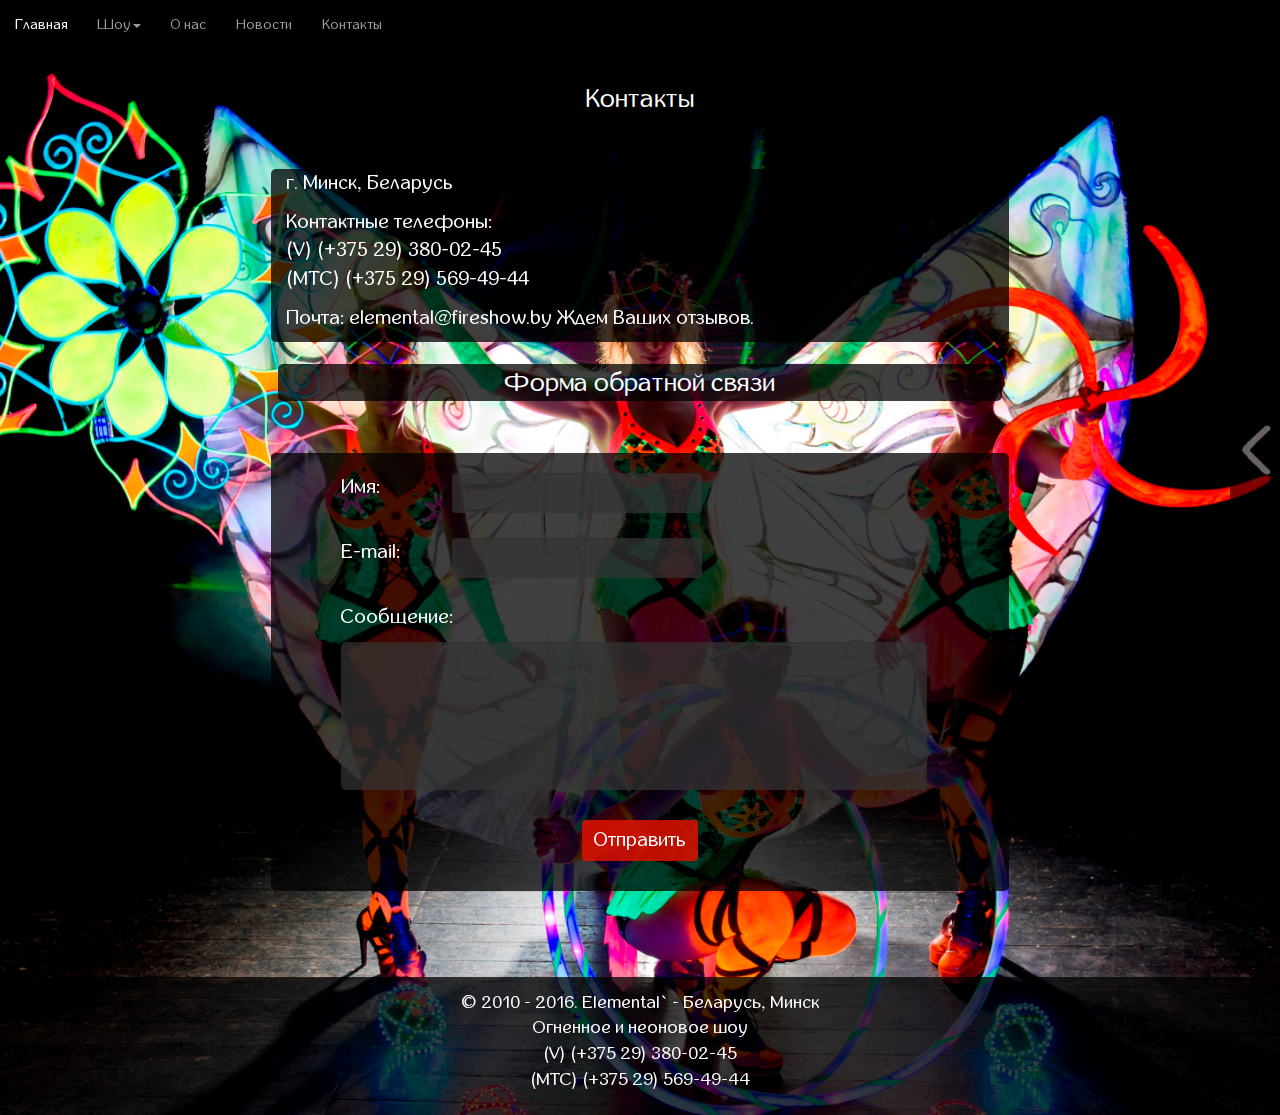
<file: html/contacts.html>
<!DOCTYPE html>
<html lang="en">
<head>
    <title>Контакты</title>
    <meta charset="UTF-8">
    <meta name="viewport" content="width=device-width, initial-scale=1">
    <link rel="stylesheet" href="../bootstrap-3.3.6-dist/css/bootstrap.css">
    <link href="../bootstrap-3.3.6-dist/css/bootstrap.min.css" rel="stylesheet">
    <link href="../css/contacts.css" rel="stylesheet">
    <link href="../css/carouselStyle.css" rel="stylesheet">
    <link href="../css/general.css" rel="stylesheet">
    <link href="../css/animate.css" rel="stylesheet">
    <!--<link rel="stylesheet" type="text/css"href="JQuery/jquery.background-video.css">-->
    <link rel="stylesheet" href="../font-awesome-4.6.1/css/font-awesome.min.css">
    <link href='http://fonts.googleapis.com/css?family=Lato:300,400,700,300italic,400italic' rel='stylesheet'
          type='text/css'>
    <link href='http://fonts.googleapis.com/css?family=Raleway:400,300,700' rel='stylesheet' type='text/css'>
    <script src="../JQuery/jquery-3.1.0.min.js"></script>
    <script src="https://ajax.googleapis.com/ajax/libs/jquery/2.1.3/jquery.min.js"></script>
    <script type="text/javascript" src="../JQuery/tooltip.js"></script>
    <script src="../bootstrap-3.3.6-dist/js/bootstrap.js"></script>
    <script type="text/javascript" charset="utf-8" src="../js/script.js"></script>
    <script type="text/javascript" charset="utf-8" src="../js/ScriptPage.js"></script>
    <!--<script type="text/javascript" charset="utf-8" src="carouselScript.js"></script>-->
</head>
<body>
<header>
    <div class="container-fluid" id="Menu">
        <nav role="navigation" class="navbar navbar-inverse navbar-fixed-top">
            <div class="navbar-header">
                <button type="button" data-target="#navbarCollapse" data-toggle="collapse" class="navbar-toggle">
                    <i class="fa fa-bars"></i>
                </button>
            </div>

            <div id="navbarCollapse" class="collapse navbar-collapse">
                <ul class="nav navbar-nav">
                    <li><a href="index.html" id="name">Главная</a></li>

                    <li class="dropdown">
                        <a href="show.html">Шоу<b class="caret"></b></a>
                        <ul class="dropdown-menu">
                            <li><a href="show.html">Шоу на Новый Год</a></li>
                            <!-- <li class="divider"></li>-->
                            <li><a href="show.html #fireShow">Фаер шоу и огненное шоу</a></li>
                            <!--<li class="divider"></li>-->
                            <li><a href="neonShow#">Заказать неоновое шоу</a></li>
                            <!--<li class="divider"></li>-->
                            <li><a href="show.html #wedding">Шоу Программа на свадьбу, выпускной, детский праздник, юбилей</a>
                            </li>
                            </li>
                            <!--<li class="divider"></li>-->
                            <li><a href="bubbleshow.html">Шоу мыльных пузырей</a></li>
                        </ul>
                    </li>
                    <li><a href="about.html">О нас</a></li>
                    <li><a href="news.html">Новости</a></li>
                    <li><a href="contacts.html">Контакты</a></li>
                </ul>
            </div>
        </nav>
    </div>
</header>

<!-- SLIDER -->

<div id="donebut" style="background-color: rgba(0, 0, 0, 0.5)"><!--<span></span>--></div>

<div class="wrap1">
    <div id="showcase" class="noselect">

        <div class="logoin">Fire Show</div>

        <div class="cloud9-item" style="background-image: url(../images/1.png)" id="1">
            <div class="blur" id="blur1" style="background-image: url(../images/1.png)"></div>
            <a href="show.html" id="p1"></a>
            <div class="centerText" id="t1">
                Фаершоу в шаманском стиле</br>
                Фаершоу в шаманском стиле</br>
                Фаершоу в шаманском стиле</br>
                Фаершоу в шаманском стиле</br>
                Фаершоу в шаманском стиле</br>
                Фаершоу в шаманском стиле</br>
                Фаершоу в шаманском стиле</br>
                Фаершоу в шаманском стиле</br>
                <button class="aboutShowBut"><a href="show.html">Подробнее</a></button>
            </div>
            <!--<button class="close" id="close1"> close </button>-->
        </div>
        <div class="cloud9-item" style="background-image: url(../images/1.png)" id="2">
            <div class="blur" id="blur2" style="background-image: url(../images/1.png)"></div>
            <a href="show.html" id="p2"></a>
            <div class="centerText" id="t2">
                Фаершоу Пилоты<br>
                Фаершоу Пилоты<br>
                Фаершоу Пилоты<br>
                Фаершоу Пилоты<br>
                Фаершоу Пилоты</br>
                Фаершоу в шаманском стиле</br>
                Фаершоу в шаманском стиле</br>
                <button class="aboutShowBut"><a href="show.html">Подробнее</a></button>
            </div>
        </div>
        <div class="cloud9-item" style="background-image: url(../images/1.png)" id="3">
            <div class="blur" id="blur3" style="background-image: url(../images/1.png)"></div>
            <a href="show.html" id="p3"></a>
            <div class="centerText" id="t3">
                Фаершоу на свадьбу<br>
                Фаершоу Пилоты<br>
                Фаершоу Пилоты<br>
                Фаершоу Пилоты<br>
                Фаершоу Пилоты<br>
                Фаершоу Пилоты</br>
                <button class="aboutShowBut"><a href="show.html">Подробнее</a></button>
            </div>
        </div>
        <div class="cloud9-item" style="background-image: url(../images/1.png)" id="4">
            <div class="blur" id="blur4" style="background-image: url(../images/1.png)"></div>
            <a href="show.html" id="p4"></a>
            <div class="centerText" id="t4">
                Неоновое шоу Две стихии<br>
                Фаершоу Пилоты<br>
                Фаершоу Пилоты<br>
                Фаершоу Пилоты<br>
                Фаершоу Пилоты<br>
                <button class="aboutShowBut"><a href="show.html">Подробнее</a></button>
            </div>
        </div>
        <div class="cloud9-item" style="background-image: url(../images/1.png)" id="5">
            <div class="blur" id="blur5" style="background-image: url(../images/1.png)"></div>
            <a href="show.html" id="p5"></a>
            <div class="centerText" id="t5">
                Фаершоу в шаманском стиле<br>
                Неоновое шоу Две стихии<br>
                Неоновое шоу Две стихии</br>
                <button class="aboutShowBut"><a href="show.html">Подробнее</a></button>
            </div>
        </div>
        <div class="cloud9-item" style="background-image: url(../images/6.png)" id="6">
            <div class="blur" id="blur6" style="background-image: url(../images/6.png)"></div>
            <a href="show.html" id="p6"></a>
            <div class="centerText" id="t6">Световое Led-шоу</br>
                <button class="aboutShowBut"><a href="show.html">Подробнее</a></button></div>
        </div>
        <div class="cloud9-item" style="background-image: url(../images/1.png)" id="7">
            <div class="blur" id="blur7" style="background-image: url(../images/1.png)"></div>
            <a href="show.html" id="p7"></a>
            <div class="centerText" id="t7">Неоновое шоу</br>
                <button class="aboutShowBut"><a href="show.html">Подробнее</a></button></div>
        </div>
        <div class="cloud9-item" style="background-image: url(../images/1.png)" id="8">
            <div class="blur" id="blur8" style="background-image: url(../images/1.png)"></div>
            <a href="show.html" id="p8"></a>
            <div class="centerText" id="t8">Фаер-шоу матрица</br>
                <button class="aboutShowBut"><a href="show.html">Подробнее</a></button></div>
        </div>
        <div class="cloud9-item" style="background-image: url(../images/1.png)" id="9">
            <div class="blur" id="blur9" style="background-image: url(../images/1.png)"></div>
            <a href="show.html" id="p9"></a>
            <div class="centerText" id="t9">Неоновое шоу Две стихии</br>
                <button class="aboutShowBut"><a href="show.html">Подробнее</a></button></div>
        </div>
        <div class="cloud9-item" style="background-image: url(../images/6.png)" id="10">
            <div class="blur" id="blur10" style="background-image: url(../images/6.png)"></div>
            <a href="show.html" id="p10"></a>
            <div class="centerText" id="t10">Шоу оригинального жанра</br>
                <button class="aboutShowBut"><a href="show.html">Подробнее</a></button></div>
        </div>
        <div class="cloud9-item" style="background-image: url(../images/6.png)" id="11">
            <div class="blur" id="blur11" style="background-image: url(../images/6.png)"></div>
            <a href="show.html" id="p11"></a>
            <div class="centerText" id="t11">Фаер-шоу Мистерия</br>
                <button class="aboutShowBut"><a href="show.html">Подробнее</a></button></div>
        </div>
        <div class="cloud9-item" style="background-image: url(../images/6.png)" id="12">
            <div class="blur" id="blur12"> <!--style="background-image: url(images/3.png)"--> </div>
            <a href="show.html" id="p12"></a>
            <div class="centerText" id="t12">Bubbleshow</br>
                <button class="aboutShowBut"><a href="show.html">Подробнее</a></button></div>
        </div>
        <div class="cloud9-item" style="background-image: url(../images/1.png)" id="13">
            <div class="blur" id="blur13" style="background-image: url(../images/1.png)"></div>
            <a href="show.html" id="p13"></a>
            <div class="centerText" id="t13">Фаершоу Пилоты</br>
                <button class="aboutShowBut"><a href="show.html">Подробнее</a></button></div>
        </div>
        <div class="cloud9-item" style="background-image: url(../images/1.png)" id="14">
            <div class="blur" id="blur14" style="background-image: url(../images/1.png)"></div>
            <a href="show.html" id="p14"></a>
            <div class="centerText" id="t14">Фаершоу на свадьбу</br>
                <button class="aboutShowBut"><a href="show.html">Подробнее</a></button></div>
        </div>

    </div>
    <!--<p id="item-title">&nbsp;</p>-->
    <!-- <div id="nav" class="noselect">
         <button class="left">
             <i class="fa fa-angle-left fa-lg"></i>
         </button>
         <button class="right">
             <i class="fa fa-angle-right fa-lg"></i>
         </button>
     </div>-->

</div>

<!-- content -->
<div class="content">
    <div class="container">
        <div class="titleNews">
            Контакты
        </div>
        <div class="col-lg-12 col-md-12 col-sm-12 col-xs-12 item">
            <div class="contacts">
                <p>г. Минск, Беларусь</p>
                <p>Контактные телефоны:
                    <br>(V) (+375 29) 380-02-45
                    <br>(МТС) (+375 29) 569-49-44
                </p>
                <p>Почта: elemental@fireshow.by
                    Ждем Ваших отзывов.</p>
            </div>
        </div>
    </div>
    <div class="container">
        <div class="titleNews">Форма обратной связи</div>
        <div class="col-lg-12 col-md-12 col-sm-12 col-xs-12 item ">
            <form id="contact-form" class='contact-form'>
                <div id="up-div">
                    <div>
                        <ul style="left: 15px">
                            <li style="clear: left">
                                <div class="li-Div">
                                    <div class="label-div col-xs-2">
                                        <p>Имя:</p>
                                    </div>
                                    <div class="input-div col-xs-10">
                                        <label class="name">
                                            <input class="form-control" type="text" name="name"
                                                   data-constraints="@Required"/>
                                            <span class="empty-message">*Обязательное поле</span>
                                        </label>
                                    </div>
                                </div>
                            </li>
                            <li>
                                <div class="li-Div">
                                    <div class="label-div col-xs-2">
                                        <p>E-mail:</p>
                                    </div>
                                    <div class="input-div col-xs-10">
                                        <label class="email">
                                            <input class="form-control" type="text" name="email"
                                                   data-constraints="@Required @Email"/>
                                            <span class="empty-message">*Обязательное поле</span>
                                            <span class="error-message">*Некорректный e-mail</span>
                                        </label>
                                    </div>
                                </div>
                            </li>
                            <li>
                                <div class="liDiv">
                                    <div class="label-div col-lg-3">
                                        <p>Сообщение:</p>
                                    </div>
                                    <label class="message">
                                        <textarea class="form-control" name="message"></textarea>
                                        <span class="empty-message">*Обязательное поле</span>
                                    </label>
                                </div>
                            </li>
                        </ul>
                    </div>
                </div>
                <div class="btn-wr text-primary send-button-div" style="clear: left">
                    <a class="btn btn-danger sendMail" href="mailto:"
                       data-type="submit">Отправить</a>
                </div>
            </form>

            <!--<form class='contact-form'>-->
            <!--<div class="contact-form-loader"></div>-->
            <!--<fieldset>-->
            <!--</fieldset>-->
            <!--<div class="modal fade response-message">-->
            <!--<div class="modal-dialog">-->
            <!--<div class="modal-content">-->
            <!--<div class="modal-header">-->
            <!--<button type="button" class="close" data-dismiss="modal" aria-hidden="true">-->
            <!--&times;-->
            <!--</button>-->
            <!--<h4 class="modal-title">Modal title</h4>-->
            <!--</div>-->
            <!--<div class="modal-body">-->
            <!--Ваше письмо отправлено! С Вами скоро свяжутся.-->
            <!--</div>-->
            <!--</div>-->
            <!--</div>-->
            <!--</div>-->
            <!--</form>-->
        </div>
    </div>
</div>


<script src="../JQuery/jquery.background-video.js"></script>
<script src="../JQuery/jquery.reflection.js"></script>
<script src="../JQuery/jquery.cloud9carousel.js"></script>
<script src="../JQuery/jquery.mousewheel.min.js"></script>
<script src="../JQuery/jquery.mousewheel.js"></script>
<script src="../js/slider.js"></script>

</body>
<footer>
    <div class="col-lg-12 col-md-12 col-sm-12 col-xs-12">
        <p class="rights">
            <span id="copyright-year">&#169 2010 - 2016.</span> Elemental` - Беларусь, Минск
            <br>
            Огненное и неоновое шоу
            <br>
            (V) (+375 29) 380-02-45
            <br> (МТС) (+375 29) 569-49-44

        </p>
    </div>
</footer>
</html>
</file>
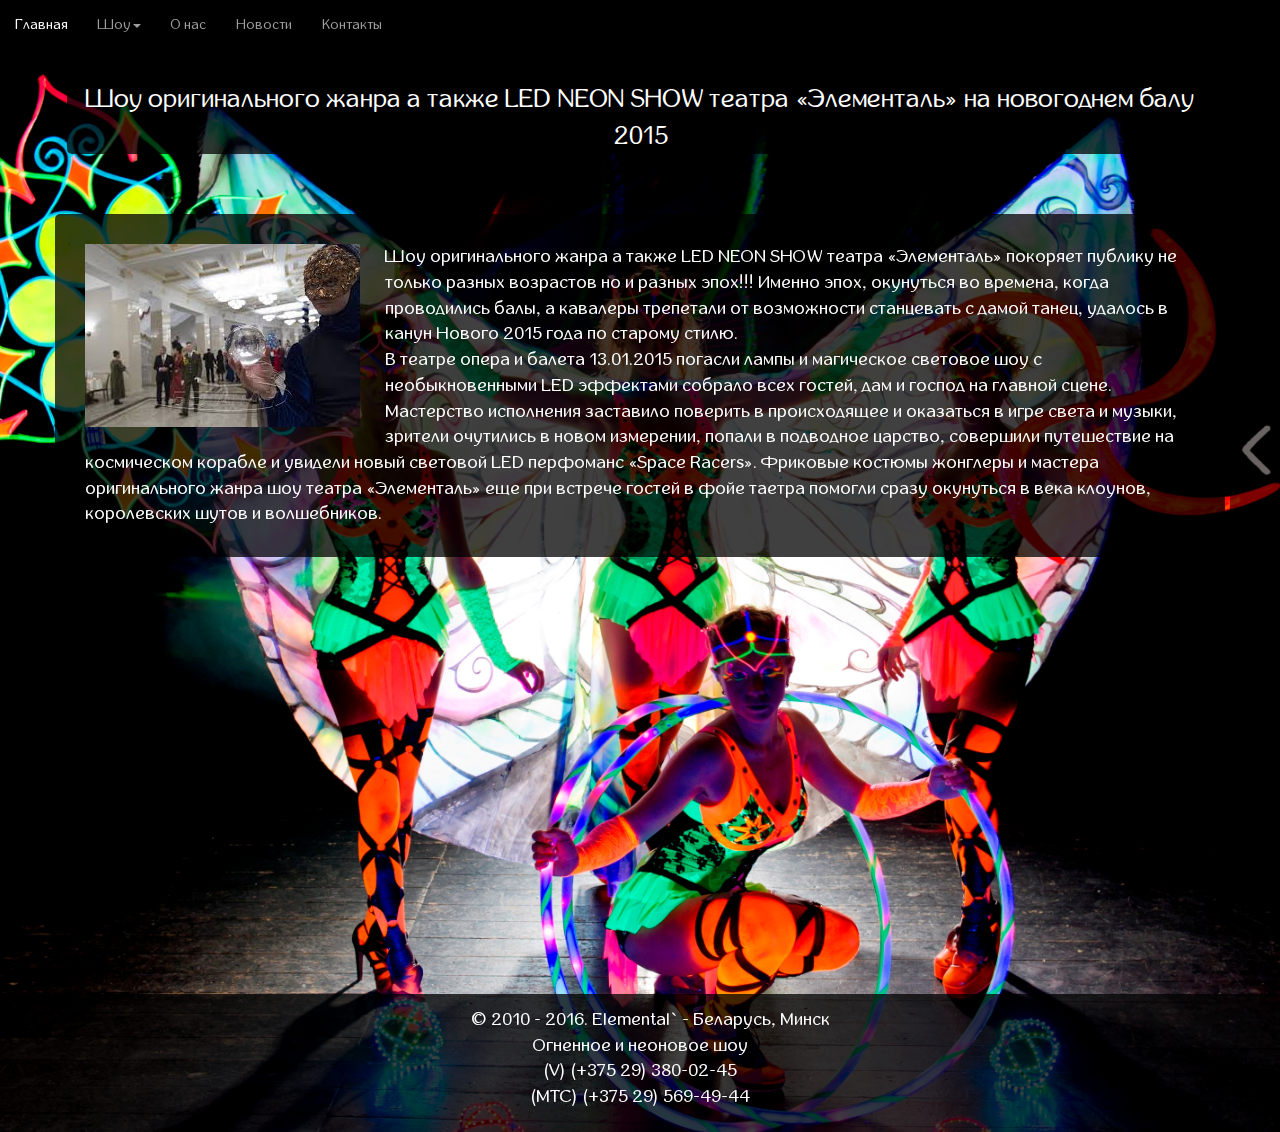
<file: html/neon2015.html>
<!DOCTYPE html>
<html lang="en">
<head>
    <title> Неоновое шоу на новогоднем балу 2015 в театре опера и балета</title>
    <meta charset="UTF-8">
    <meta name="viewport" content="width=device-width, initial-scale=1">
    <link rel="stylesheet" href="../bootstrap-3.3.6-dist/css/bootstrap.css">
    <link href="../bootstrap-3.3.6-dist/css/bootstrap.min.css" rel="stylesheet">
    <link href="../css/neon2015.css" rel="stylesheet">
    <link href="../css/carouselStyle.css" rel="stylesheet">
    <link href="../css/general.css" rel="stylesheet">
    <link href="../css/animate.css" rel="stylesheet">
    <!--<link rel="stylesheet" type="text/css"href="JQuery/jquery.background-video.css">-->
    <link rel="stylesheet" href="../font-awesome-4.6.1/css/font-awesome.min.css">
    <link href='http://fonts.googleapis.com/css?family=Lato:300,400,700,300italic,400italic' rel='stylesheet'
          type='text/css'>
    <link href='http://fonts.googleapis.com/css?family=Raleway:400,300,700' rel='stylesheet' type='text/css'>
    <script src="../JQuery/jquery-3.1.0.min.js"></script>
    <script src="https://ajax.googleapis.com/ajax/libs/jquery/2.1.3/jquery.min.js"></script>
    <script type="text/javascript" src="../JQuery/tooltip.js"></script>
    <script src="../bootstrap-3.3.6-dist/js/bootstrap.js"></script>
    <script type="text/javascript" charset="utf-8" src="../js/script.js"></script>
    <script type="text/javascript" charset="utf-8" src="../js/ScriptPage.js"></script>
    <!--<script type="text/javascript" charset="utf-8" src="carouselScript.js"></script>-->
</head>
<body>
<header>
    <div class="container-fluid" id="Menu">
        <nav role="navigation" class="navbar navbar-inverse navbar-fixed-top">
            <div class="navbar-header">
                <button type="button" data-target="#navbarCollapse" data-toggle="collapse" class="navbar-toggle">
                    <i class="fa fa-bars"></i>
                </button>
            </div>

            <div id="navbarCollapse" class="collapse navbar-collapse">
                <ul class="nav navbar-nav">
                    <li><a href="index.html" id="name">Главная</a></li>

                    <li class="dropdown">
                        <a href="show.html">Шоу<b class="caret"></b></a>
                        <ul class="dropdown-menu">
                            <li><a href="show.html">Шоу на Новый Год</a></li>
                            <!-- <li class="divider"></li>-->
                            <li><a href="show.html #fireShow">Фаер шоу и огненное шоу</a></li>
                            <!--<li class="divider"></li>-->
                            <li><a href="neonShow#">Заказать неоновое шоу</a></li>
                            <!--<li class="divider"></li>-->
                            <li><a href="show.html #wedding">Шоу Программа на свадьбу, выпускной, детский праздник,
                                юбилей</a>
                            </li>
                            </li>
                            <!--<li class="divider"></li>-->
                            <li><a href="bubbleshow.html">Шоу мыльных пузырей</a></li>
                        </ul>
                    </li>
                    <li><a href="about.html">О нас</a></li>
                    <li><a href="news.html">Новости</a></li>
                    <li><a href="contacts.html">Контакты</a></li>
                </ul>
            </div>
        </nav>
    </div>
</header>

<!-- SLIDER -->

<div id="donebut" style="background-color: rgba(0, 0, 0, 0.5)"><!--<span></span>--></div>

<div class="wrap1">
    <div id="showcase" class="noselect">

        <div class="logoin">Fire Show</div>

        <div class="cloud9-item" style="background-image: url(../images/1.png)" id="1">
            <div class="blur" id="blur1" style="background-image: url(../images/1.png)"></div>
            <a href="show.html" id="p1"></a>
            <div class="centerText" id="t1">
                Фаершоу в шаманском стиле</br>
                Фаершоу в шаманском стиле</br>
                Фаершоу в шаманском стиле</br>
                Фаершоу в шаманском стиле</br>
                Фаершоу в шаманском стиле</br>
                Фаершоу в шаманском стиле</br>
                Фаершоу в шаманском стиле</br>
                Фаершоу в шаманском стиле</br>
                <button class="aboutShowBut"><a href="show.html">Подробнее</a></button>
            </div>
            <!--<button class="close" id="close1"> close </button>-->
        </div>
        <div class="cloud9-item" style="background-image: url(../images/1.png)" id="2">
            <div class="blur" id="blur2" style="background-image: url(../images/1.png)"></div>
            <a href="show.html" id="p2"></a>
            <div class="centerText" id="t2">
                Фаершоу Пилоты<br>
                Фаершоу Пилоты<br>
                Фаершоу Пилоты<br>
                Фаершоу Пилоты<br>
                Фаершоу Пилоты</br>
                Фаершоу в шаманском стиле</br>
                Фаершоу в шаманском стиле</br>
                <button class="aboutShowBut"><a href="show.html">Подробнее</a></button>
            </div>
        </div>
        <div class="cloud9-item" style="background-image: url(../images/1.png)" id="3">
            <div class="blur" id="blur3" style="background-image: url(../images/1.png)"></div>
            <a href="show.html" id="p3"></a>
            <div class="centerText" id="t3">
                Фаершоу на свадьбу<br>
                Фаершоу Пилоты<br>
                Фаершоу Пилоты<br>
                Фаершоу Пилоты<br>
                Фаершоу Пилоты<br>
                Фаершоу Пилоты</br>
                <button class="aboutShowBut"><a href="show.html">Подробнее</a></button>
            </div>
        </div>
        <div class="cloud9-item" style="background-image: url(../images/1.png)" id="4">
            <div class="blur" id="blur4" style="background-image: url(../images/1.png)"></div>
            <a href="show.html" id="p4"></a>
            <div class="centerText" id="t4">
                Неоновое шоу Две стихии<br>
                Фаершоу Пилоты<br>
                Фаершоу Пилоты<br>
                Фаершоу Пилоты<br>
                Фаершоу Пилоты<br>
                <button class="aboutShowBut"><a href="show.html">Подробнее</a></button>
            </div>
        </div>
        <div class="cloud9-item" style="background-image: url(../images/1.png)" id="5">
            <div class="blur" id="blur5" style="background-image: url(../images/1.png)"></div>
            <a href="show.html" id="p5"></a>
            <div class="centerText" id="t5">
                Фаершоу в шаманском стиле<br>
                Неоновое шоу Две стихии<br>
                Неоновое шоу Две стихии</br>
                <button class="aboutShowBut"><a href="show.html">Подробнее</a></button>
            </div>
        </div>
        <div class="cloud9-item" style="background-image: url(../images/6.png)" id="6">
            <div class="blur" id="blur6" style="background-image: url(../images/6.png)"></div>
            <a href="show.html" id="p6"></a>
            <div class="centerText" id="t6">Световое Led-шоу</br>
                <button class="aboutShowBut"><a href="show.html">Подробнее</a></button>
            </div>
        </div>
        <div class="cloud9-item" style="background-image: url(../images/1.png)" id="7">
            <div class="blur" id="blur7" style="background-image: url(../images/1.png)"></div>
            <a href="show.html" id="p7"></a>
            <div class="centerText" id="t7">Неоновое шоу</br>
                <button class="aboutShowBut"><a href="show.html">Подробнее</a></button>
            </div>
        </div>
        <div class="cloud9-item" style="background-image: url(../images/1.png)" id="8">
            <div class="blur" id="blur8" style="background-image: url(../images/1.png)"></div>
            <a href="show.html" id="p8"></a>
            <div class="centerText" id="t8">Фаер-шоу матрица</br>
                <button class="aboutShowBut"><a href="show.html">Подробнее</a></button>
            </div>
        </div>
        <div class="cloud9-item" style="background-image: url(../images/1.png)" id="9">
            <div class="blur" id="blur9" style="background-image: url(../images/1.png)"></div>
            <a href="show.html" id="p9"></a>
            <div class="centerText" id="t9">Неоновое шоу Две стихии</br>
                <button class="aboutShowBut"><a href="show.html">Подробнее</a></button>
            </div>
        </div>
        <div class="cloud9-item" style="background-image: url(../images/6.png)" id="10">
            <div class="blur" id="blur10" style="background-image: url(../images/6.png)"></div>
            <a href="show.html" id="p10"></a>
            <div class="centerText" id="t10">Шоу оригинального жанра</br>
                <button class="aboutShowBut"><a href="show.html">Подробнее</a></button>
            </div>
        </div>
        <div class="cloud9-item" style="background-image: url(../images/6.png)" id="11">
            <div class="blur" id="blur11" style="background-image: url(../images/6.png)"></div>
            <a href="show.html" id="p11"></a>
            <div class="centerText" id="t11">Фаер-шоу Мистерия</br>
                <button class="aboutShowBut"><a href="show.html">Подробнее</a></button>
            </div>
        </div>
        <div class="cloud9-item" style="background-image: url(../images/6.png)" id="12">
            <div class="blur" id="blur12"> <!--style="background-image: url(images/3.png)"--> </div>
            <a href="show.html" id="p12"></a>
            <div class="centerText" id="t12">Bubbleshow</br>
                <button class="aboutShowBut"><a href="show.html">Подробнее</a></button>
            </div>
        </div>
        <div class="cloud9-item" style="background-image: url(../images/1.png)" id="13">
            <div class="blur" id="blur13" style="background-image: url(../images/1.png)"></div>
            <a href="show.html" id="p13"></a>
            <div class="centerText" id="t13">Фаершоу Пилоты</br>
                <button class="aboutShowBut"><a href="show.html">Подробнее</a></button>
            </div>
        </div>
        <div class="cloud9-item" style="background-image: url(../images/1.png)" id="14">
            <div class="blur" id="blur14" style="background-image: url(../images/1.png)"></div>
            <a href="show.html" id="p14"></a>
            <div class="centerText" id="t14">Фаершоу на свадьбу</br>
                <button class="aboutShowBut"><a href="show.html">Подробнее</a></button>
            </div>
        </div>

    </div>
    <!--<p id="item-title">&nbsp;</p>-->
    <!-- <div id="nav" class="noselect">
         <button class="left">
             <i class="fa fa-angle-left fa-lg"></i>
         </button>
         <button class="right">
             <i class="fa fa-angle-right fa-lg"></i>
         </button>
     </div>-->

</div>

<!-- content -->
<div class="content" style="height: 850px">
    <div class="container" style="background: none; padding: 0">
        <div class="titleNews" style="margin-bottom: 30px ">
            Шоу оригинального жанра а также LED NEON SHOW театра «Элементаль» на новогоднем балу 2015
        </div>
    </div>
    <div class="container">
        <div class="col-lg-12 col-md-12 col-sm-12 col-xs-12 item">
            <div><img src="../images/shou-originalnogo-zhanra1.jpg">
                Шоу оригинального жанра а также LED NEON SHOW театра «Элементаль» покоряет публику не только
                разных возрастов но и разных эпох!!! Именно эпох, окунуться во времена, когда проводились балы,
                а кавалеры трепетали от возможности станцевать с дамой танец, удалось в канун Нового 2015 года
                по старому стилю.
                </br>
                В театре опера и балета 13.01.2015 погасли лампы и магическое световое шоу с необыкновенными LED
                эффектами собрало всех гостей, дам и господ на главной сцене. Мастерство исполнения заставило
                поверить в происходящее и оказаться в игре света и музыки, зрители очутились в новом измерении,
                попали в подводное царство, совершили путешествие на космическом корабле и увидели новый
                световой LED перфоманс «Space Racers».
                Фриковые костюмы жонглеры и мастера оригинального жанра шоу театра «Элементаль» еще при встрече
                гостей в фойе таетра помогли сразу окунуться в века клоунов, королевских шутов и
                волшебников.</div>
        </div>
    </div>
</div>

<script src="../JQuery/jquery.background-video.js"></script>
<script src="../JQuery/jquery.reflection.js"></script>
<script src="../JQuery/jquery.cloud9carousel.js"></script>
<script src="../JQuery/jquery.mousewheel.min.js"></script>
<script src="../JQuery/jquery.mousewheel.js"></script>
<script src="../js/slider.js"></script>

</body>
<footer>
    <div class="col-lg-12 col-md-12 col-sm-12 col-xs-12">
        <p class="rights">
            <span id="copyright-year">&#169 2010 - 2016.</span> Elemental` - Беларусь, Минск
            <br>
            Огненное и неоновое шоу
            <br>
            (V) (+375 29) 380-02-45
            <br> (МТС) (+375 29) 569-49-44

        </p>
    </div>
</footer>
</html>
</file>
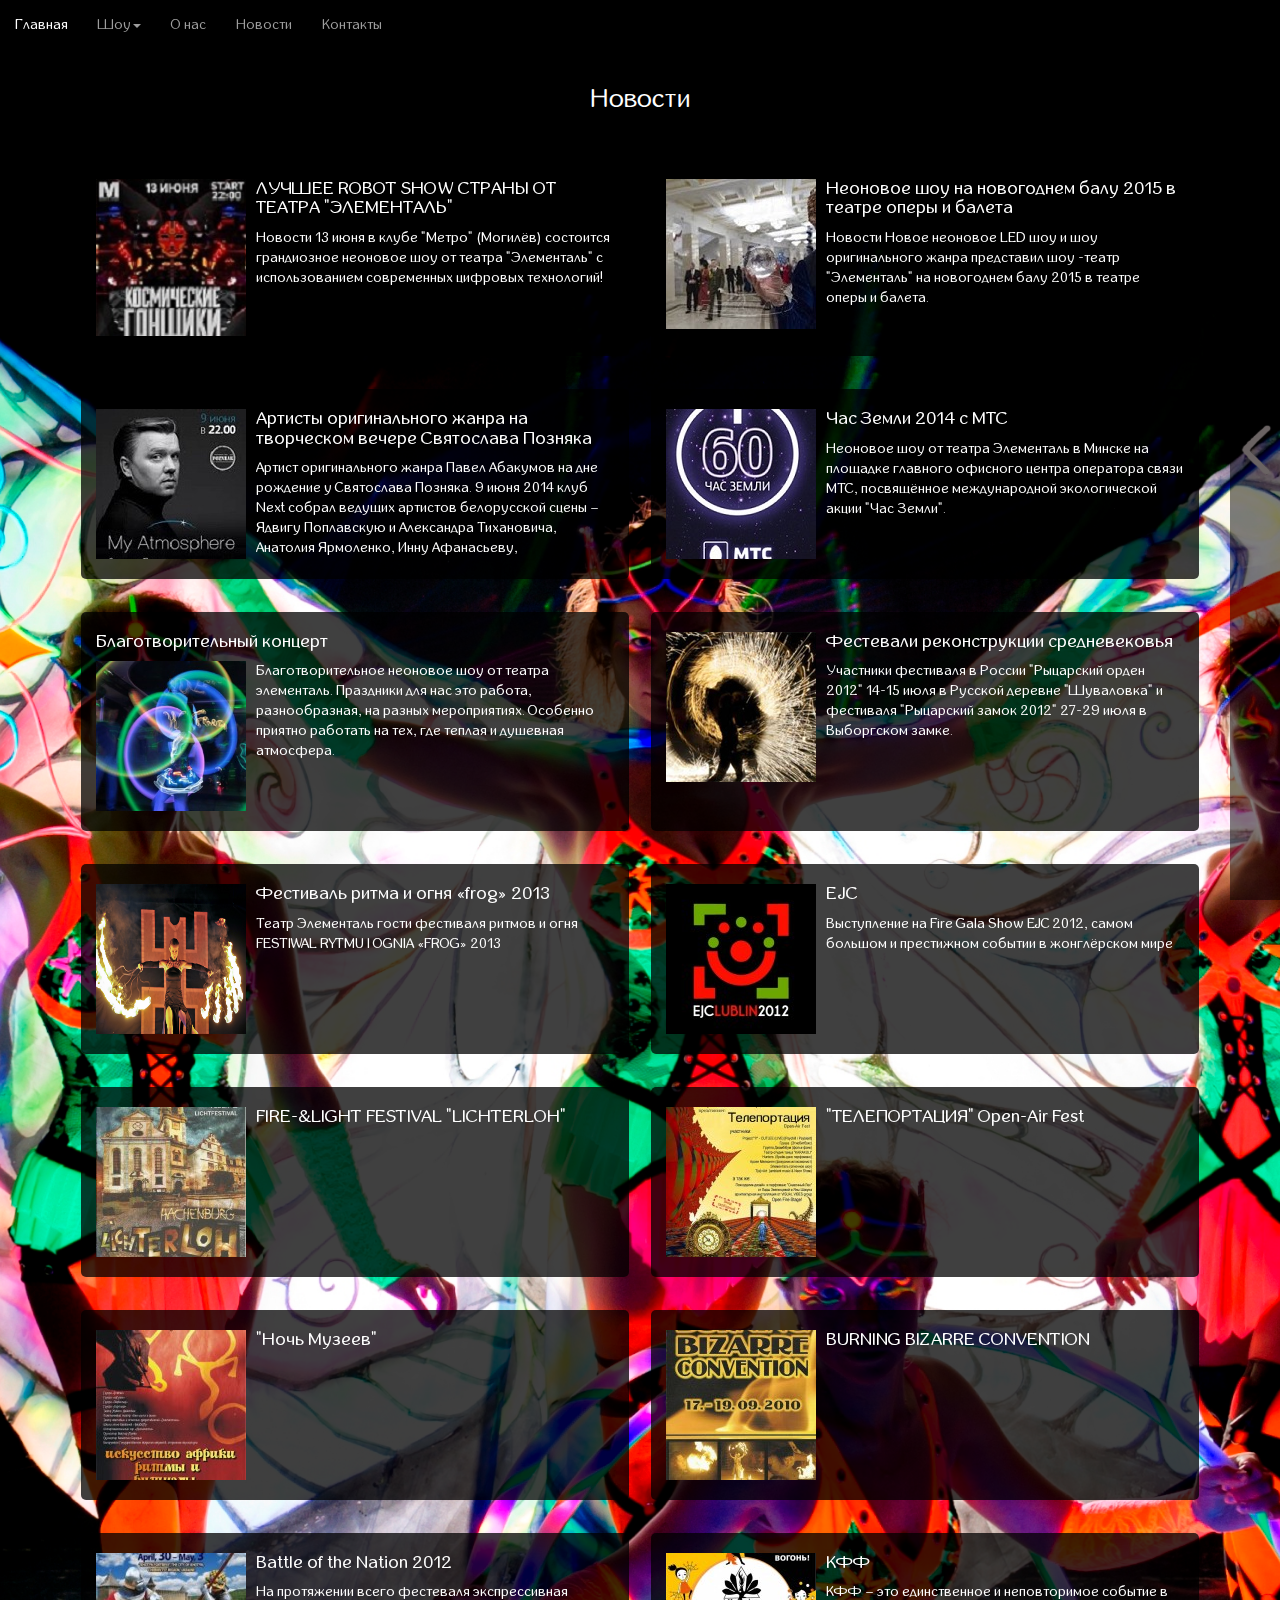
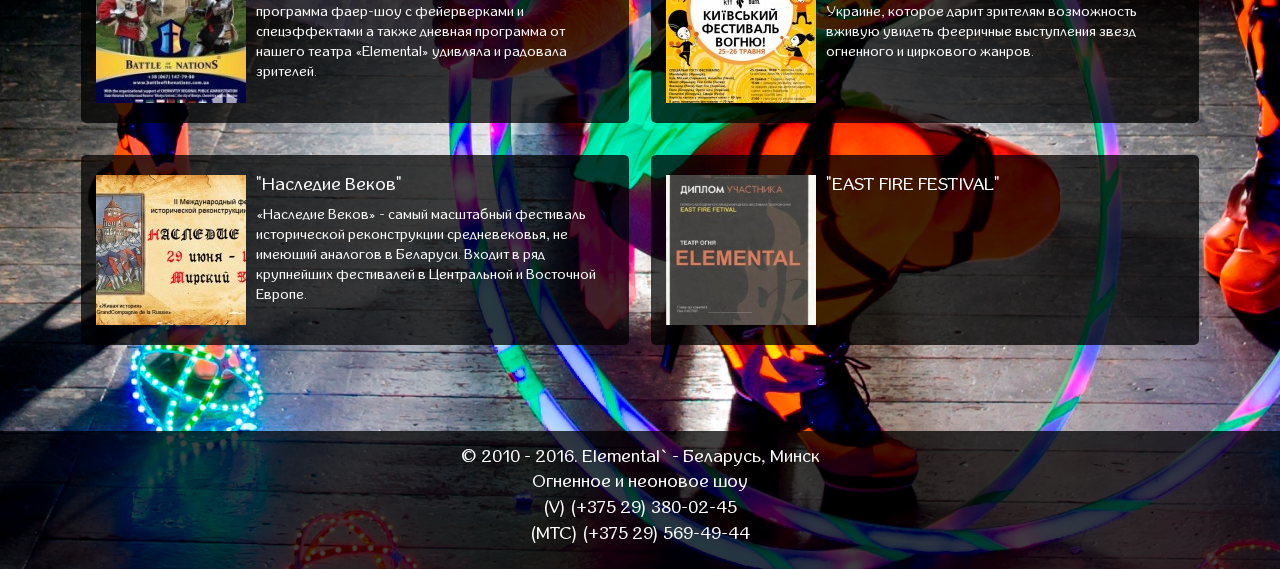
<file: html/news.html>
<!DOCTYPE html>
<html lang="en">
<head>
    <meta charset="UTF-8">
    <meta name="viewport" content="width=device-width, initial-scale=1">
    <link rel="stylesheet" href="../bootstrap-3.3.6-dist/css/bootstrap.css">
    <link href="../bootstrap-3.3.6-dist/css/bootstrap.min.css" rel="stylesheet">
    <link href="../css/news.css" rel="stylesheet">
    <link href="../css/carouselStyle.css" rel="stylesheet">
    <link href="../css/general.css" rel="stylesheet">
    <link href="../css/animate.css" rel="stylesheet">
    <!--<link rel="stylesheet" type="text/css"href="JQuery/jquery.background-video.css">-->
    <link rel="stylesheet" href="../font-awesome-4.6.1/css/font-awesome.min.css">
    <link href='http://fonts.googleapis.com/css?family=Lato:300,400,700,300italic,400italic' rel='stylesheet'
          type='text/css'>
    <link href='http://fonts.googleapis.com/css?family=Raleway:400,300,700' rel='stylesheet' type='text/css'>
    <script src="../JQuery/jquery-3.1.0.min.js"></script>
    <script src="https://ajax.googleapis.com/ajax/libs/jquery/2.1.3/jquery.min.js"></script>
    <script type="text/javascript" src="../JQuery/tooltip.js"></script>
    <script src="../bootstrap-3.3.6-dist/js/bootstrap.js"></script>
    <script type="text/javascript" charset="utf-8" src="../js/script.js"></script>
    <script type="text/javascript" charset="utf-8" src="../js/ScriptPage.js"></script>
    <!--<script type="text/javascript" charset="utf-8" src="carouselScript.js"></script>-->
</head>
<body>
<header>
    <div class="container-fluid" id="Menu">
        <nav role="navigation" class="navbar navbar-inverse navbar-fixed-top">
            <div class="navbar-header">
                <button type="button" data-target="#navbarCollapse" data-toggle="collapse" class="navbar-toggle">
                    <i class="fa fa-bars"></i>
                </button>
            </div>

            <div id="navbarCollapse" class="collapse navbar-collapse">
                <ul class="nav navbar-nav">
                    <li><a href="index.html" id="name">Главная</a></li>

                    <li class="dropdown">
                        <a href="show.html">Шоу<b class="caret"></b></a>
                        <ul class="dropdown-menu">
                            <li><a href="show.html">Шоу на Новый Год</a></li>
                            <!-- <li class="divider"></li>-->
                            <li><a href="show.html #fireShow">Фаер шоу и огненное шоу</a></li>
                            <!--<li class="divider"></li>-->
                            <li><a href="neonShow#">Заказать неоновое шоу</a></li>
                            <!--<li class="divider"></li>-->
                            <li><a href="show.html #wedding">Шоу Программа на свадьбу, выпускной, детский праздник,
                                юбилей</a>
                            </li>
                            </li>
                            <!--<li class="divider"></li>-->
                            <li><a href="bubbleshow.html">Шоу мыльных пузырей</a></li>
                        </ul>
                    </li>
                    <li><a href="about.html">О нас</a></li>
                    <li><a href="news.html">Новости</a></li>
                    <li><a href="contacts.html">Контакты</a></li>
                </ul>
            </div>
        </nav>
    </div>
</header>

<!-- SLIDER -->

<div id="donebut" style="background-color: rgba(0, 0, 0, 0.5)"><!--<span></span>--></div>

<div class="wrap1">
    <div id="showcase" class="noselect">

        <div class="logoin">Fire Show</div>

        <div class="cloud9-item" style="background-image: url(../images/1.png)" id="1">
            <div class="blur" id="blur1" style="background-image: url(../images/1.png)"></div>
            <a href="show.html" id="p1"></a>
            <div class="centerText" id="t1">
                Фаершоу в шаманском стиле</br>
                Фаершоу в шаманском стиле</br>
                Фаершоу в шаманском стиле</br>
                Фаершоу в шаманском стиле</br>
                Фаершоу в шаманском стиле</br>
                Фаершоу в шаманском стиле</br>
                Фаершоу в шаманском стиле</br>
                Фаершоу в шаманском стиле</br>
                <button class="aboutShowBut"><a href="show.html">Подробнее</a></button>
            </div>
            <!--<button class="close" id="close1"> close </button>-->
        </div>
        <div class="cloud9-item" style="background-image: url(../images/1.png)" id="2">
            <div class="blur" id="blur2" style="background-image: url(../images/1.png)"></div>
            <a href="show.html" id="p2"></a>
            <div class="centerText" id="t2">
                Фаершоу Пилоты<br>
                Фаершоу Пилоты<br>
                Фаершоу Пилоты<br>
                Фаершоу Пилоты<br>
                Фаершоу Пилоты</br>
                Фаершоу в шаманском стиле</br>
                Фаершоу в шаманском стиле</br>
                <button class="aboutShowBut"><a href="show.html">Подробнее</a></button>
            </div>
        </div>
        <div class="cloud9-item" style="background-image: url(../images/1.png)" id="3">
            <div class="blur" id="blur3" style="background-image: url(../images/1.png)"></div>
            <a href="show.html" id="p3"></a>
            <div class="centerText" id="t3">
                Фаершоу на свадьбу<br>
                Фаершоу Пилоты<br>
                Фаершоу Пилоты<br>
                Фаершоу Пилоты<br>
                Фаершоу Пилоты<br>
                Фаершоу Пилоты</br>
                <button class="aboutShowBut"><a href="show.html">Подробнее</a></button>
            </div>
        </div>
        <div class="cloud9-item" style="background-image: url(../images/1.png)" id="4">
            <div class="blur" id="blur4" style="background-image: url(../images/1.png)"></div>
            <a href="show.html" id="p4"></a>
            <div class="centerText" id="t4">
                Неоновое шоу Две стихии<br>
                Фаершоу Пилоты<br>
                Фаершоу Пилоты<br>
                Фаершоу Пилоты<br>
                Фаершоу Пилоты<br>
                <button class="aboutShowBut"><a href="show.html">Подробнее</a></button>
            </div>
        </div>
        <div class="cloud9-item" style="background-image: url(../images/1.png)" id="5">
            <div class="blur" id="blur5" style="background-image: url(../images/1.png)"></div>
            <a href="show.html" id="p5"></a>
            <div class="centerText" id="t5">
                Фаершоу в шаманском стиле<br>
                Неоновое шоу Две стихии<br>
                Неоновое шоу Две стихии</br>
                <button class="aboutShowBut"><a href="show.html">Подробнее</a></button>
            </div>
        </div>
        <div class="cloud9-item" style="background-image: url(../images/6.png)" id="6">
            <div class="blur" id="blur6" style="background-image: url(../images/6.png)"></div>
            <a href="show.html" id="p6"></a>
            <div class="centerText" id="t6">Световое Led-шоу</br>
                <button class="aboutShowBut"><a href="show.html">Подробнее</a></button>
            </div>
        </div>
        <div class="cloud9-item" style="background-image: url(../images/1.png)" id="7">
            <div class="blur" id="blur7" style="background-image: url(../images/1.png)"></div>
            <a href="show.html" id="p7"></a>
            <div class="centerText" id="t7">Неоновое шоу</br>
                <button class="aboutShowBut"><a href="show.html">Подробнее</a></button>
            </div>
        </div>
        <div class="cloud9-item" style="background-image: url(../images/1.png)" id="8">
            <div class="blur" id="blur8" style="background-image: url(../images/1.png)"></div>
            <a href="show.html" id="p8"></a>
            <div class="centerText" id="t8">Фаер-шоу матрица</br>
                <button class="aboutShowBut"><a href="show.html">Подробнее</a></button>
            </div>
        </div>
        <div class="cloud9-item" style="background-image: url(../images/1.png)" id="9">
            <div class="blur" id="blur9" style="background-image: url(../images/1.png)"></div>
            <a href="show.html" id="p9"></a>
            <div class="centerText" id="t9">Неоновое шоу Две стихии</br>
                <button class="aboutShowBut"><a href="show.html">Подробнее</a></button>
            </div>
        </div>
        <div class="cloud9-item" style="background-image: url(../images/6.png)" id="10">
            <div class="blur" id="blur10" style="background-image: url(../images/6.png)"></div>
            <a href="show.html" id="p10"></a>
            <div class="centerText" id="t10">Шоу оригинального жанра</br>
                <button class="aboutShowBut"><a href="show.html">Подробнее</a></button>
            </div>
        </div>
        <div class="cloud9-item" style="background-image: url(../images/6.png)" id="11">
            <div class="blur" id="blur11" style="background-image: url(../images/6.png)"></div>
            <a href="show.html" id="p11"></a>
            <div class="centerText" id="t11">Фаер-шоу Мистерия</br>
                <button class="aboutShowBut"><a href="show.html">Подробнее</a></button>
            </div>
        </div>
        <div class="cloud9-item" style="background-image: url(../images/6.png)" id="12">
            <div class="blur" id="blur12"> <!--style="background-image: url(images/3.png)"--> </div>
            <a href="show.html" id="p12"></a>
            <div class="centerText" id="t12">Bubbleshow</br>
                <button class="aboutShowBut"><a href="show.html">Подробнее</a></button>
            </div>
        </div>
        <div class="cloud9-item" style="background-image: url(../images/1.png)" id="13">
            <div class="blur" id="blur13" style="background-image: url(../images/1.png)"></div>
            <a href="show.html" id="p13"></a>
            <div class="centerText" id="t13">Фаершоу Пилоты</br>
                <button class="aboutShowBut"><a href="show.html">Подробнее</a></button>
            </div>
        </div>
        <div class="cloud9-item" style="background-image: url(../images/1.png)" id="14">
            <div class="blur" id="blur14" style="background-image: url(../images/1.png)"></div>
            <a href="show.html" id="p14"></a>
            <div class="centerText" id="t14">Фаершоу на свадьбу</br>
                <button class="aboutShowBut"><a href="show.html">Подробнее</a></button>
            </div>
        </div>

    </div>
    <!--<p id="item-title">&nbsp;</p>-->
    <!-- <div id="nav" class="noselect">
         <button class="left">
             <i class="fa fa-angle-left fa-lg"></i>
         </button>
         <button class="right">
             <i class="fa fa-angle-right fa-lg"></i>
         </button>
     </div>-->

</div>

<!-- content -->
<div class="content">
    <div class="container">

        <div class="titleNews" style="margin-bottom: 30px ">
            Новости
        </div>
        <ul class="newsList">
            <li class="col-lg-6 col-md-6 col-sm-6 col-xs-6 item">
                <a href="bestShowElemental.html">
                    <div class="textImage"><img src="../images/Afisha-Neon-Shou.jpg" width="150px">
                        <h3>
                            ЛУЧШЕЕ ROBOT SHOW СТРАНЫ ОТ ТЕАТРА "ЭЛЕМЕНТАЛЬ"
                        </h3>
                        <div>
                            Новости 13 июня в клубе "Метро" (Могилёв) состоится грандиозное неоновое шоу от
                            театра
                            "Элементаль" с использованием современных цифровых технологий!
                        </div>
                    </div>
                </a>
            </li>
            <li class="col-lg-6 col-md-6 col-sm-6 col-xs-6 item">
                <a href="neon2015.html">
                    <div class="textImage">
                        <img src="../images/shou-originalnogo-zhanra.jpg">
                        <h3>
                            Неоновое шоу на новогоднем балу 2015 в театре оперы и балета
                        </h3>
                        <div>
                            Новости Новое неоновое LED шоу и шоу оригинального жанра представил шоу -театр
                            "Элементаль"
                            на новогоднем балу 2015 в театре оперы и балета.
                        </div>
                    </div>
                </a>
            </li>
        </ul>
        <ul class="newsList">
            <li class="col-lg-6 col-md-6 col-sm-6 col-xs-6 item">
                <a href="#news1">
                    <div class="textImage">
                        <img src="../images/poznyak.jpg">
                        <h3>
                            Артисты оригинального жанра на творческом вечере Святослава Позняка
                            <br>
                        </h3>
                        <div>
                            Артист оригинального жанра Павел Абакумов на дне рождение у Святослава Позняка. 9 июня
                            2014
                            клуб Next собрал ведущих артистов белорусской сцены – Ядвигу Поплавскую и Александра
                            Тихановича, Анатолия Ярмоленко, Инну Афанасьеву, <!--Валериея Дайнеко, Искуи Абалян, Ольгу
                                Барабанщикову, Владимира Ухтинского, Веру Каретникову и шоу театр «Элементаль» и другие
                                известные медиа-персоны.-->
                        </div>
                    </div>
                </a>
            </li>
            <li class="col-lg-6 col-md-6 col-sm-6 col-xs-12 item">
                <a href="#news1">
                    <div class="textImage">
                        <img src="../images/Chas-zemli.jpg">
                        <h3>
                            Час Земли 2014 с МТС
                        </h3>
                        <div>
                            Неоновое шоу от театра Элементаль в Минске на площадке главного офисного центра
                            оператора
                            связи МТС, посвящённое международной экологической акции "Час Земли".
                        </div>
                    </div>
                </a>
            </li>
        </ul>


        <ul class="newsList">
            <li class="col-lg-6 col-md-6 col-sm-6 col-xs-12 item">
                <a href="#news1">
                    <div class="textImage">
                        <h3>
                            Благотворительный концерт
                        </h3><img src="../images/concert.jpg" height="150px">

                        <div>
                            Благотворительное неоновое шоу от театра элементаль. Праздники для нас это работа,
                            разнообразная, на разных мероприятиях. Особенно приятно работать на тех, где теплая и
                            душевная атмосфера.
                        </div>
                    </div>
                </a>
            </li>
            <li class="col-lg-6 col-md-6 col-sm-6 col-xs-12 item">
                <a href="#news1">
                    <div class="textImage">
                        <img src="../images/srednevekovie.jpg" height="150px">
                        <h3>
                            Фестевали реконструкции средневековья
                        </h3>
                        <div>
                            Участники фестиваля в России "Рыцарский орден 2012" 14-15 июля в Русской деревне
                            "Шуваловка" и фестиваля "Рыцарский замок 2012" 27-29 июля в Выборгском замке.
                        </div>
                    </div>
                </a>
            </li>
        </ul>
        <ul class="newsList">
            <li class="col-lg-6 col-md-6 col-sm-6 col-xs-12 item">
                <a href="#news1">
                    <div class="textImage">
                        <img src="../images/FESTIWAL--RYTMU-I-OGNIA--«FROG»-2013--Elemental.jpg" height="150px" width="150px">


                        <h3>
                            Фестиваль ритма и огня «frog» 2013
                            <br>
                        </h3>
                        <div>Театр Элементаль гости фестиваля ритмов и огня FESTIWAL RYTMU I OGNIA «FROG» 2013</div>

                    </div>
                </a>
            </li>
            <li class="col-lg-6 col-md-6 col-sm-6 col-xs-12 item">
                <a href="#news1">
                    <div class="textImage">
                        <img src="../images/ejc2012flyer_colour_sk-300x300.jpg" height="150px">
                        <h3>
                            EJC
                        </h3>
                        <div>
                            Выступление на Fire Gala Show EJC 2012, самом большом и престижном событии в жонглёрском
                            мире
                        </div>
                    </div>
                </a>
            </li>
        </ul>

        <ul class="newsList">
            <li class="col-lg-6 col-md-6 col-sm-6 col-xs-12 item">
                <a href="#news1">
                    <div class="textImage">
                        <img src="../images/lichterloh-2011.jpg" height="150px">

                        <h3>
                            FIRE-&LIGHT FESTIVAL "LICHTERLOH"
                        </h3>
                        <div>

                        </div>
                    </div>
                </a>
            </li>
            <li class="col-lg-6 col-md-6 col-sm-6 col-xs-12 item">
                <a href="#news1">
                    <div class="textImage">
                        <img src="../images/teleport.jpg" height="150px">
                        <h3>
                            "ТЕЛЕПОРТАЦИЯ" Open-Air Fest
                        </h3>
                        <div>
                        </div>
                    </div>
                </a>
            </li>
        </ul>
        <ul class="newsList">
            <li class="col-lg-6 col-md-6 col-sm-6 col-xs-12 item">
                <a href="#news1">
                    <div class="textImage">
                        <img src="../images/museum-night.jpg" height="150px">

                        <h3>
                            "Ночь Музеев"
                            <br>
                        </h3>
                        <div>
                        </div>
                    </div>
                </a>
            </li>
            <li class="col-lg-6 col-md-6 col-sm-6 col-xs-12 item">
                <a href="#news1">
                    <div class="textImage">
                        <img src="../images/bizare.jpg" height="150px">

                        <h3>
                            BURNING BIZARRE CONVENTION
                        </h3>
                        <div>
                        </div>
                    </div>
                </a>
            </li>
        </ul>

        <ul class="newsList">
            <li class="col-lg-6 col-md-6 col-sm-6 col-xs-12 item">
                <a href="#news1">
                    <div class="textImage">
                        <img src="../images/battle-of-the-nations-2012.jpg" height="150px">

                        <h3>
                            Battle of the Nation 2012
                            <br>
                        </h3>
                        <div>
                            На протяжении всего фестеваля экспрессивная программа фаер-шоу с фейерверками и
                            спецэффектами а также дневная программа от нашего театра «Elemental» удивляла и радовала
                            зрителей.
                        </div>
                    </div>
                </a>
            </li>
            <li class="col-lg-6 col-md-6 col-sm-6 col-xs-12 item">
                <a href="#news1">
                    <div class="textImage">
                        <img src="../images/kfv.jpg" height="150px">

                        <h3>
                            КФФ
                        </h3>
                        <div>
                            КФФ – это единственное и неповторимое событие в Украине, которое дарит зрителям
                            возможность вживую увидеть фееричные выступления звезд огненного и циркового жанров.
                        </div>
                    </div>
                </a>
            </li>
        </ul>
        <ul class="newsList">

            <li class="col-lg-6 col-md-6 col-sm-6 col-xs-12 item">
                <a href="#news1">
                    <div class="textImage">
                        <img src="../images/nasledie.jpg" height="150px">

                        <h3>
                            "Наследие Веков"
                            <br>
                        </h3>
                        <div>
                            «Наследие Веков» - самый масштабный фестиваль исторической реконструкции средневековья,
                            не имеющий аналогов в Беларуси. Входит в ряд крупнейших фестивалей в
                            Центральной и Восточной Европе.
                        </div>
                    </div>
                </a>
            </li>
            <li class="col-lg-6 col-md-6 col-sm-6 col-xs-12 item">
                <a href="#news1">
                    <div class="textImage">
                        <img src="../images/estfirefestival.jpg" height="150px">

                        <h3>
                            "EAST FIRE FESTIVAL"
                        </h3>
                        <div>
                        </div>
                    </div>
                </a>
            </li>
        </ul>
    </div>
</div>

<script src="../JQuery/jquery.background-video.js"></script>
<script src="../JQuery/jquery.reflection.js"></script>
<script src="../JQuery/jquery.cloud9carousel.js"></script>
<script src="../JQuery/jquery.mousewheel.min.js"></script>
<script src="../JQuery/jquery.mousewheel.js"></script>
<script src="../js/slider.js"></script>

</body>
<footer>
    <div class="col-lg-12 col-md-12 col-sm-12 col-xs-12">
        <p class="rights">
            <span id="copyright-year">&#169 2010 - 2016.</span> Elemental` - Беларусь, Минск
            <br>
            Огненное и неоновое шоу
            <br>
            (V) (+375 29) 380-02-45
            <br> (МТС) (+375 29) 569-49-44

        </p>
    </div>
</footer>
</html>
</file>
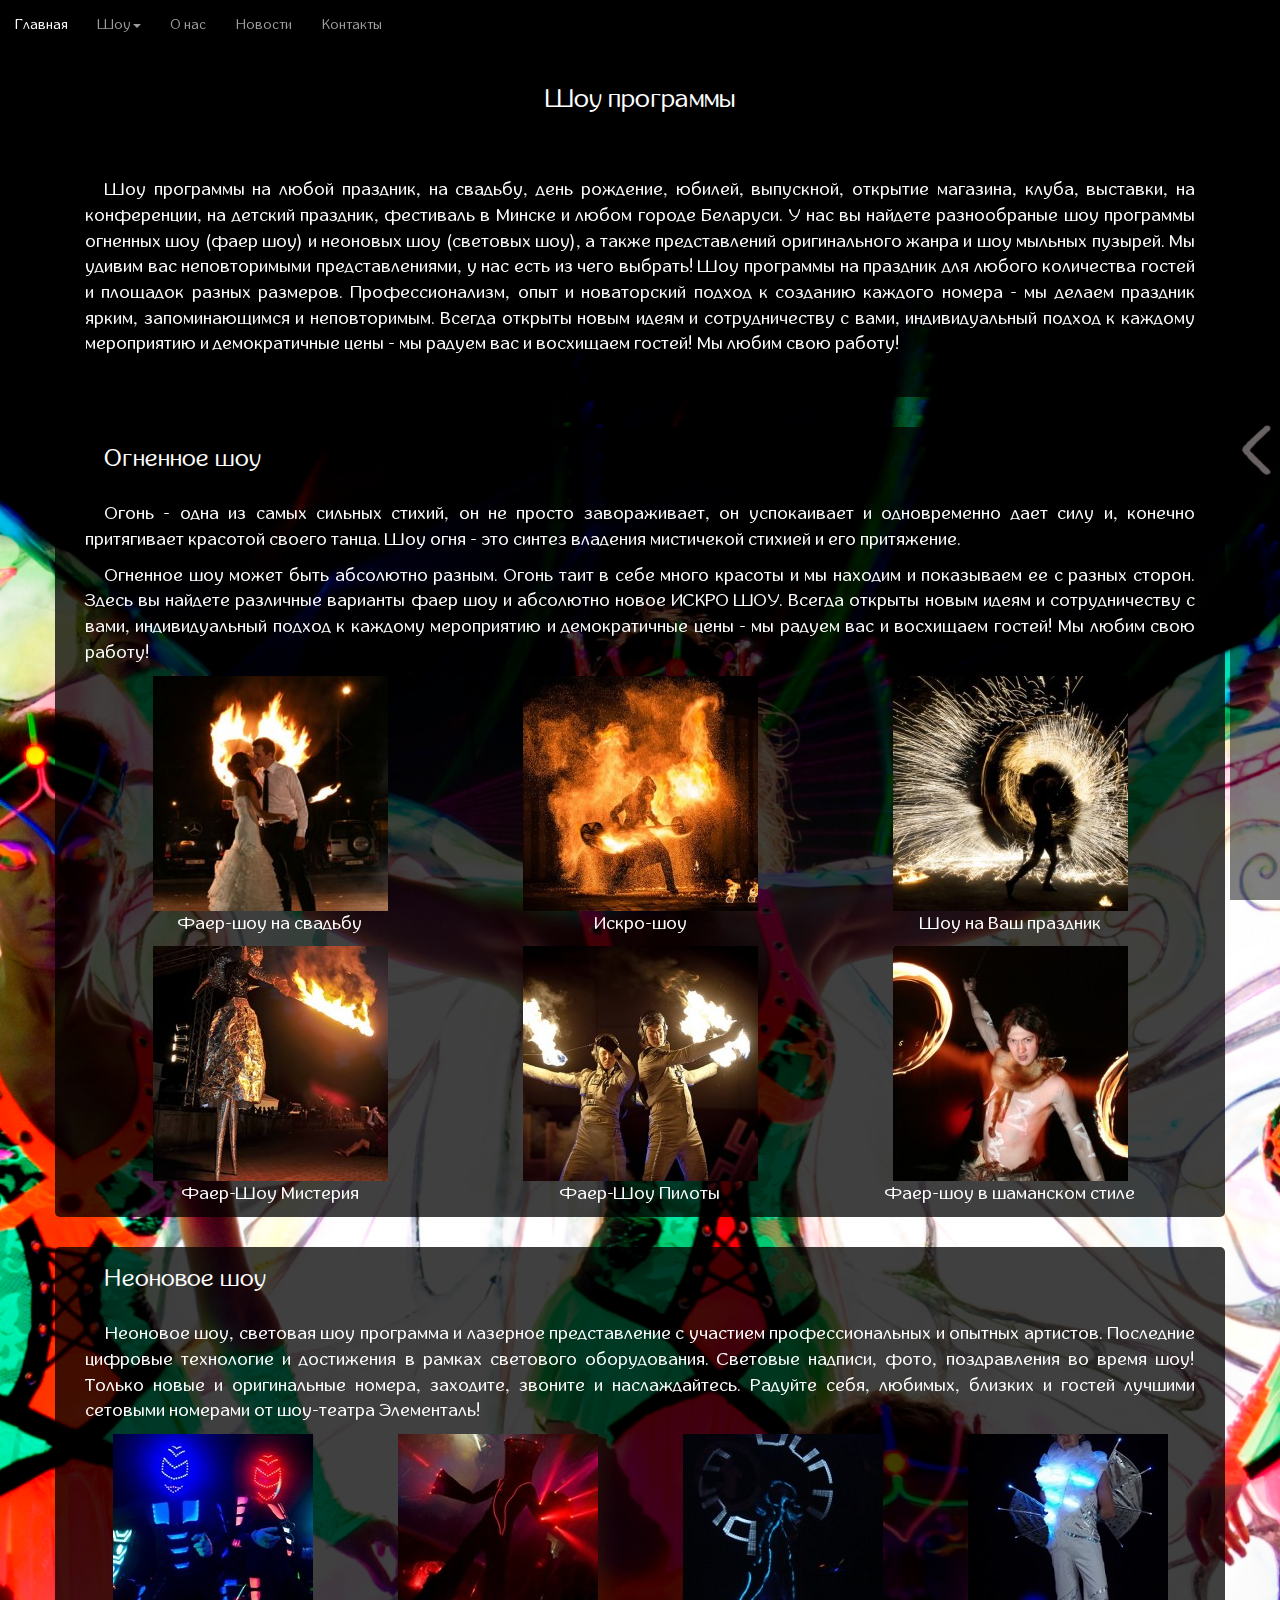
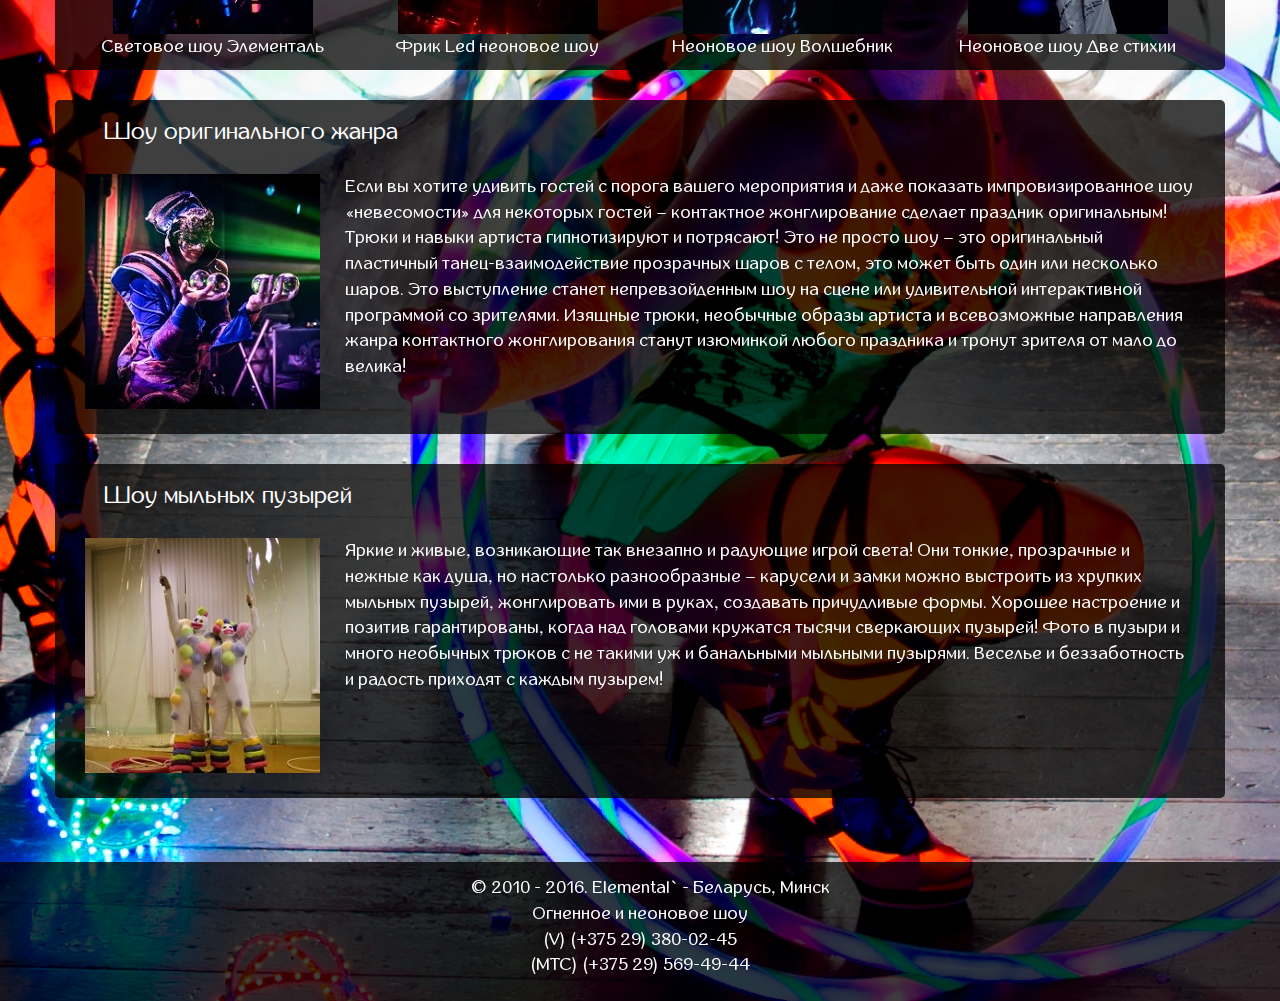
<file: html/show.html>
<!DOCTYPE html>
<html lang="en">
<head>
    <title>Шоу программы</title>
    <meta charset="UTF-8">
    <meta name="viewport" content="width=device-width, initial-scale=1">
    <link rel="stylesheet" href="../bootstrap-3.3.6-dist/css/bootstrap.css">
    <link href="../bootstrap-3.3.6-dist/css/bootstrap.min.css" rel="stylesheet">
    <link href="../css/show.css" rel="stylesheet">
    <link href="../css/carouselStyle.css" rel="stylesheet">
    <link href="../css/general.css" rel="stylesheet">
    <link href="../css/animate.css" rel="stylesheet">
    <!--<link rel="stylesheet" href="https://cdnjs.cloudflare.com/ajax/libs/animate.css/3.5.2/animate.min.css">-->
    <!--<link rel="stylesheet" type="text/css"href="JQuery/jquery.background-video.css">-->
    <link rel="stylesheet" href="../font-awesome-4.6.1/css/font-awesome.min.css">
    <link href='http://fonts.googleapis.com/css?family=Lato:300,400,700,300italic,400italic' rel='stylesheet'
          type='text/css'>
    <link href='http://fonts.googleapis.com/css?family=Raleway:400,300,700' rel='stylesheet' type='text/css'>
    <script src="../JQuery/jquery-3.1.0.min.js"></script>
    <script src="https://ajax.googleapis.com/ajax/libs/jquery/2.1.3/jquery.min.js"></script>
    <script type="text/javascript" src="../JQuery/tooltip.js"></script>
    <script src="../bootstrap-3.3.6-dist/js/bootstrap.js"></script>
    <script type="text/javascript" charset="utf-8" src="../js/script.js"></script>
    <script type="text/javascript" charset="utf-8" src="../js/ScriptPage.js"></script>
    <!--<script type="text/javascript" charset="utf-8" src="carouselScript.js"></script>-->
</head>
<body>
<header>
    <div class="container-fluid" id="Menu">
        <nav role="navigation" class="navbar navbar-inverse navbar-fixed-top">
            <div class="navbar-header">
                <button type="button" data-target="#navbarCollapse" data-toggle="collapse" class="navbar-toggle">
                    <i class="fa fa-bars"></i>
                </button>
            </div>

            <div id="navbarCollapse" class="collapse navbar-collapse">
                <ul class="nav navbar-nav">
                    <li><a href="index.html" id="name">Главная</a></li>

                    <li class="dropdown">
                        <a href="show.html">Шоу<b class="caret"></b></a>
                        <ul class="dropdown-menu">
                            <li><a href="show.html">Шоу на Новый Год</a></li>
                            <!-- <li class="divider"></li>-->
                            <li><a href="show.html #fireShow">Фаер шоу и огненное шоу</a></li>
                            <!--<li class="divider"></li>-->
                            <li><a href="neonShow#">Заказать неоновое шоу</a></li>
                            <!--<li class="divider"></li>-->
                            <li><a href="show.html #wedding">Шоу Программа на свадьбу, выпускной, детский праздник,
                                юбилей</a>
                            </li>
                            </li>
                            <!--<li class="divider"></li>-->
                            <li><a href="bubbleshow.html">Шоу мыльных пузырей</a></li>
                        </ul>
                    </li>
                    <li><a href="about.html">О нас</a></li>
                    <li><a href="news.html">Новости</a></li>
                    <li><a href="contacts.html">Контакты</a></li>
                </ul>
            </div>
        </nav>
    </div>
</header>

<!-- SLIDER -->

<div id="donebut" style="background-color: rgba(0, 0, 0, 0.5)"><!--<span></span>--></div>

<div class="wrap1">
    <div id="showcase" class="noselect">

        <div class="logoin">Fire Show</div>

        <div class="cloud9-item" style="background-image: url(../images/1.png)" id="1">
            <div class="blur" id="blur1" style="background-image: url(../images/1.png)"></div>
            <a href="show.html" id="p1"></a>
            <div class="centerText" id="t1">
                Фаершоу в шаманском стиле</br>
                Фаершоу в шаманском стиле</br>
                Фаершоу в шаманском стиле</br>
                Фаершоу в шаманском стиле</br>
                Фаершоу в шаманском стиле</br>
                Фаершоу в шаманском стиле</br>
                Фаершоу в шаманском стиле</br>
                Фаершоу в шаманском стиле</br>
                <button class="aboutShowBut"><a href="show.html">Подробнее</a></button>
            </div>
            <!--<button class="close" id="close1"> close </button>-->
        </div>
        <div class="cloud9-item" style="background-image: url(../images/1.png)" id="2">
            <div class="blur" id="blur2" style="background-image: url(../images/1.png)"></div>
            <a href="show.html" id="p2"></a>
            <div class="centerText" id="t2">
                Фаершоу Пилоты<br>
                Фаершоу Пилоты<br>
                Фаершоу Пилоты<br>
                Фаершоу Пилоты<br>
                Фаершоу Пилоты</br>
                Фаершоу в шаманском стиле</br>
                Фаершоу в шаманском стиле</br>
                <button class="aboutShowBut"><a href="show.html">Подробнее</a></button>
            </div>
        </div>
        <div class="cloud9-item" style="background-image: url(../images/1.png)" id="3">
            <div class="blur" id="blur3" style="background-image: url(../images/1.png)"></div>
            <a href="show.html" id="p3"></a>
            <div class="centerText" id="t3">
                Фаершоу на свадьбу<br>
                Фаершоу Пилоты<br>
                Фаершоу Пилоты<br>
                Фаершоу Пилоты<br>
                Фаершоу Пилоты<br>
                Фаершоу Пилоты</br>
                <button class="aboutShowBut"><a href="show.html">Подробнее</a></button>
            </div>
        </div>
        <div class="cloud9-item" style="background-image: url(../images/1.png)" id="4">
            <div class="blur" id="blur4" style="background-image: url(../images/1.png)"></div>
            <a href="show.html" id="p4"></a>
            <div class="centerText" id="t4">
                Неоновое шоу Две стихии<br>
                Фаершоу Пилоты<br>
                Фаершоу Пилоты<br>
                Фаершоу Пилоты<br>
                Фаершоу Пилоты<br>
                <button class="aboutShowBut"><a href="show.html">Подробнее</a></button>
            </div>
        </div>
        <div class="cloud9-item" style="background-image: url(../images/1.png)" id="5">
            <div class="blur" id="blur5" style="background-image: url(../images/1.png)"></div>
            <a href="show.html" id="p5"></a>
            <div class="centerText" id="t5">
                Фаершоу в шаманском стиле<br>
                Неоновое шоу Две стихии<br>
                Неоновое шоу Две стихии</br>
                <button class="aboutShowBut"><a href="show.html">Подробнее</a></button>
            </div>
        </div>
        <div class="cloud9-item" style="background-image: url(../images/6.png)" id="6">
            <div class="blur" id="blur6" style="background-image: url(../images/6.png)"></div>
            <a href="show.html" id="p6"></a>
            <div class="centerText" id="t6">Световое Led-шоу</br>
                <button class="aboutShowBut"><a href="show.html">Подробнее</a></button>
            </div>
        </div>
        <div class="cloud9-item" style="background-image: url(../images/1.png)" id="7">
            <div class="blur" id="blur7" style="background-image: url(../images/1.png)"></div>
            <a href="show.html" id="p7"></a>
            <div class="centerText" id="t7">Неоновое шоу</br>
                <button class="aboutShowBut"><a href="show.html">Подробнее</a></button>
            </div>
        </div>
        <div class="cloud9-item" style="background-image: url(../images/1.png)" id="8">
            <div class="blur" id="blur8" style="background-image: url(../images/1.png)"></div>
            <a href="show.html" id="p8"></a>
            <div class="centerText" id="t8">Фаер-шоу матрица</br>
                <button class="aboutShowBut"><a href="show.html">Подробнее</a></button>
            </div>
        </div>
        <div class="cloud9-item" style="background-image: url(../images/1.png)" id="9">
            <div class="blur" id="blur9" style="background-image: url(../images/1.png)"></div>
            <a href="show.html" id="p9"></a>
            <div class="centerText" id="t9">Неоновое шоу Две стихии</br>
                <button class="aboutShowBut"><a href="show.html">Подробнее</a></button>
            </div>
        </div>
        <div class="cloud9-item" style="background-image: url(../images/6.png)" id="10">
            <div class="blur" id="blur10" style="background-image: url(../images/6.png)"></div>
            <a href="show.html" id="p10"></a>
            <div class="centerText" id="t10">Шоу оригинального жанра</br>
                <button class="aboutShowBut"><a href="show.html">Подробнее</a></button>
            </div>
        </div>
        <div class="cloud9-item" style="background-image: url(../images/6.png)" id="11">
            <div class="blur" id="blur11" style="background-image: url(../images/6.png)"></div>
            <a href="show.html" id="p11"></a>
            <div class="centerText" id="t11">Фаер-шоу Мистерия</br>
                <button class="aboutShowBut"><a href="show.html">Подробнее</a></button>
            </div>
        </div>
        <div class="cloud9-item" style="background-image: url(../images/6.png)" id="12">
            <div class="blur" id="blur12"> <!--style="background-image: url(images/3.png)"--> </div>
            <a href="show.html" id="p12"></a>
            <div class="centerText" id="t12">Bubbleshow</br>
                <button class="aboutShowBut"><a href="show.html">Подробнее</a></button>
            </div>
        </div>
        <div class="cloud9-item" style="background-image: url(../images/1.png)" id="13">
            <div class="blur" id="blur13" style="background-image: url(../images/1.png)"></div>
            <a href="show.html" id="p13"></a>
            <div class="centerText" id="t13">Фаершоу Пилоты</br>
                <button class="aboutShowBut"><a href="show.html">Подробнее</a></button>
            </div>
        </div>
        <div class="cloud9-item" style="background-image: url(../images/1.png)" id="14">
            <div class="blur" id="blur14" style="background-image: url(../images/1.png)"></div>
            <a href="show.html" id="p14"></a>
            <div class="centerText" id="t14">Фаершоу на свадьбу</br>
                <button class="aboutShowBut"><a href="show.html">Подробнее</a></button>
            </div>
        </div>

    </div>
    <!--<p id="item-title">&nbsp;</p>-->
    <!-- <div id="nav" class="noselect">
         <button class="left">
             <i class="fa fa-angle-left fa-lg"></i>
         </button>
         <button class="right">
             <i class="fa fa-angle-right fa-lg"></i>
         </button>
     </div>-->

</div>

<!-- content -->
<div class="content">
    <div class="titleNews" style="margin-bottom: 30px ">
        Шоу программы
    </div>
    <div class="container">
        <div class="col-lg-12 col-md-12 col-sm-12 col-xs-12 item" style=" margin-top: 30px;  margin-bottom: 30px;">
            <p>
                Шоу программы на любой праздник, на свадьбу, день рождение, юбилей, выпускной, открытие магазина,
                клуба, выставки, на конференции, на детский праздник, фестиваль в Минске и любом городе Беларуси.
                У нас вы найдете разнообраные шоу программы огненных шоу (фаер шоу) и неоновых шоу (световых шоу), а
                также представлений оригинального жанра и шоу мыльных пузырей. Мы удивим вас неповторимыми
                представлениями, у нас есть из чего выбрать!
                Шоу программы на праздник для любого количества гостей и площадок разных размеров. Профессионализм,
                опыт
                и новаторский подход к созданию каждого номера - мы делаем праздник ярким, запоминающимся и
                неповторимым. Всегда открыты новым идеям и сотрудничеству с вами, индивидуальный подход к каждому
                мероприятию и
                демократичные цены - мы радуем вас и восхищаем гостей! Мы любим свою работу!
            </p>
        </div>
    </div>
    <div class="container" style="margin-top: 30px">
        <div class="article showFire">
            <p>Огненное шоу</p>
        </div>
        <div id="fireShow" class="col-lg-12 col-md-12 col-sm-12 col-xs-12 item ">
            <p>
                Огонь - одна из самых сильных стихий, он не просто завораживает, он успокаивает и одновременно дает
                силу и, конечно притягивает красотой своего танца. Шоу огня - это синтез владения мистичекой стихией
                и его притяжение.
            </p>
            <p>
                Огненное шоу может быть абсолютно разным. Огонь таит в себе много красоты и мы находим и показываем
                ее с разных сторон.

                Здесь вы найдете различные варианты фаер шоу и абсолютно новое ИСКРО ШОУ.
                Всегда открыты новым идеям и сотрудничеству с вами, индивидуальный подход к каждому мероприятию и
                демократичные цены - мы радуем вас и восхищаем гостей! Мы любим свою работу!
            </p>
        </div>

        <div id="wedding" class="col-lg-12 col-md-12 col-sm-12 col-xs-12 item">
            <ul class="element">
                <li class="col-lg-4 col-md-4 col-sm-6 col-xs-6 image">
                    <img src="../images/wedding.jpg">
                    <p>Фаер-шоу на свадьбу</p>
                </li>
                <li class="col-lg-4 col-md-4 col-sm-6 col-xs-6 image">
                    <img src="../images/FireNest-faershou.jpg">
                    <p>Искро-шоу</p>
                </li>
                <li class="col-lg-4 col-md-4 col-sm-6 col-xs-6 image">
                    <img src="../images/holidayShow.jpg">
                    <p>Шоу на Ваш праздник</p>
                </li>
                <!--</ul>-->
                <!--</div>-->
                <!--<div class="col-lg-12 col-md-12 col-sm-12 col-xs-12 item " style="padding-bottom: 25px">-->
                <!--<ul class="element">-->
                <li class="col-lg-4 col-md-4 col-sm-6 col-xs-6 image">
                    <img src="../images/misterya.jpg">
                    <p>Фаер-Шоу Мистерия</p>
                </li>
                <li class="col-lg-4 col-md-4 col-sm-6 col-xs-6 image">
                    <img src="../images/pilots.jpg">
                    <p>Фаер-Шоу Пилоты</p>
                </li>
                <li class="col-lg-4 col-md-4 col-sm-6 col-xs-6 image">
                    <img src="../images/Etnicheskoe-faer-shou-Elemental.jpg">
                    <p>Фаер-шоу в шаманском стиле</p>
                </li>
            </ul>
        </div>
    </div>

    <div class="container" style="margin-top: 15px">
        <div class="article neonShow">
            <p>Неоновое шоу</p>
        </div>
        <div class="col-lg-12 col-md-12 col-sm-12 col-xs-12 item ">
            <p>
                Неоновое шоу, световая шоу программа и лазерное представление с участием профессиональных и опытных
                артистов.
                Последние цифровые технологие и достижения в рамках светового оборудования. Световые надписи, фото,
                поздравления во время шоу! Только новые и оригинальные номера, заходите, звоните и наслаждайтесь.
                Радуйте себя, любимых, близких и гостей лучшими сетовыми номерами от шоу-театра Элементаль!
            </p>
        </div>

        <div class="item" style="padding-bottom: 25px">
            <ul class="element">
                <li class="col-lg-3 col-md-3 col-sm-6 col-xs-6 image">
                    <img src="../images/Led-Show.jpg">
                    <p>Световое шоу Элементаль</p>
                </li>
                <li class="col-lg-3 col-md-3 col-sm-6 col-xs-6 image">
                    <img src="../images/Neonovoe-shou-Elemental-Omen.jpg">
                    <p>Фрик Led неоновое шоу</p>
                </li>
                <li class="col-lg-3 col-md-3 col-sm-6 col-xs-6 image">
                    <img src="../images/neonovoe-shou-Elemental-volshebnik.JPG">
                    <p>Неоновое шоу Волшебник</p>
                </li>
                <li class="col-lg-3 col-md-3 col-sm-6 col-xs-6 image">
                    <img src="../images/2stihii.jpg">
                    <p>Неоновое шоу Две стихии</p>
                </li>
            </ul>
        </div>

    </div>

    <div class="container">
        <div class="article neonShow">
            <p>Шоу оригинального жанра</p>
        </div>
        <div class="col-lg-12 col-md-12 col-sm-12 col-xs-12 item2 " style="padding-bottom: 25px">
            <div><img src="../images/original_janre.jpg">
                Если вы хотите удивить гостей с порога вашего мероприятия и даже показать импровизированное
                шоу
                «невесомости» для некоторых гостей – контактное жонглирование сделает праздник оригинальным!
                Трюки и
                навыки артиста гипнотизируют и потрясают! Это не просто шоу – это оригинальный пластичный
                танец-взаимодействие прозрачных шаров с телом, это может быть один или несколько шаров.
                Это выступление станет непревзойденным шоу на сцене или удивительной интерактивной
                программой со
                зрителями. Изящные трюки, необычные образы артиста и всевозможные направления жанра
                контактного
                жонглирования станут изюминкой любого праздника и тронут зрителя от мало до велика!
            </div>
        </div>
    </div>

    <div class="container">
        <div class="article neonShow">
            <a href="bubbleshow.html"><p>Шоу мыльных пузырей</p></a>
        </div>
        <div class="col-lg-12 col-md-12 col-sm-12 col-xs-12 item2 " style="padding-bottom: 25px">
            <div><img src="../images/soapShow.jpg">
                Яркие и живые, возникающие так внезапно и радующие игрой света! Они тонкие, прозрачные и
                нежные как душа, но настолько разнообразные – карусели и замки можно выстроить из хрупких
                мыльных пузырей, жонглировать ими в руках, создавать причудливые формы.

                Хорошее настроение и позитив гарантированы, когда над головами кружатся тысячи сверкающих
                пузырей! Фото в пузыри и много необычных трюков с не такими уж и банальными мыльными
                пузырями. Веселье и беззаботность и радость приходят с каждым пузырем!

            </div>
        </div>

    </div>
</div>

<script src="../JQuery/jquery.background-video.js"></script>
<script src="../JQuery/jquery.reflection.js"></script>
<script src="../JQuery/jquery.cloud9carousel.js"></script>
<script src="../JQuery/jquery.mousewheel.min.js"></script>
<script src="../JQuery/jquery.mousewheel.js"></script>
<script src="../js/slider.js"></script>

</body>
<footer>
    <div class="col-lg-12 col-md-12 col-sm-12 col-xs-12">
        <p class="rights">
            <span id="copyright-year">&#169 2010 - 2016.</span> Elemental` - Беларусь, Минск
            <br>
            Огненное и неоновое шоу
            <br>
            (V) (+375 29) 380-02-45
            <br> (МТС) (+375 29) 569-49-44

        </p>
    </div>
</footer>
</html>
</file>
<file: css/about.css>
@import url(https://fonts.googleapis.com/css?family=Roboto:400,700);

@font-face {
    font-family: inglobal;
    src: url(../Font/TTF/inglobal.ttf);
}

p {
    text-indent: 20px;
}

.item {
    font-family: inherit;
    font-size: 18px;
    text-align: justify;
    padding-bottom: 20px;
}

.item div {
    font-size: 18px;
    text-align: left;
}

.item div img {
    float: left;
    padding-top: 0px;
    margin-right: 10px;
    margin-bottom: 20px;
    padding-right: 20px;
    padding-left: 15px;
}

.container {
    margin-top: 30px;
    color: white;
    background-color: rgba(0, 0, 0, 0.75);
    border-radius: 5px;
}

.content {
    margin-top: 80px;
}

.titleArticle {
    color: white;
    text-align: center;
    font-size: 26px;
/*    padding-right: 15px;
    padding-left: 15px;
    margin-right: auto;
    margin-left: auto;*/
}

.image {
    text-align: justify;
    padding-bottom: 20px;
}

.text {
    text-align: justify;
    padding-top: 30px;
}

.article {
    text-align: left;
    font-size: 20px;
    padding: 15px;
}

.newsElement {
    text-align: center;
}

@media (max-width: 990px) {
    .image {
        padding-top: 20px;
    }
}

@media (max-width: 700px) {
    .newsElement {
        display: flex;
    }

    .newsElement li img {
        width: 90%;
        height: 70%;
    }

    .item div img {
        padding-top: 5px;
        margin-bottom: 10px;
        /* padding-bottom: 20px; */
        /* margin-bottom: 10px; */
    }
}
</file>
<file: css/carouselStyle.css>
/* CAROUSEL */

@font-face {
    font-family: Okami;
    src: url(../Font/Okami.otf);
}

.wrap {
    width: 100%;
    height: 100%;
    margin-left: 0;
    margin-right: 0;

}

.wrap1 {
    width: 100%;
    height: 100%;
    margin-left: 0;
    margin-right: 0;
    top: 50px;
    position: fixed;
    opacity: 0;
}

.centerText {
    opacity: 0;
    width: auto;
    height: auto;
}

#showcase {
    padding-top: 150px;
    margin: 0;
    position: relative;
    height: 870px;
    width: 100%;
    margin-bottom: 1%;
}

.logoin {
    position: absolute;
    left: 26%;
    right: 25%;
    margin-top: 5px;
    font-size: 20px;
    font-weight: 300;
    color: white;
    text-align: center;
    width: 48%;
}

.cloud9-item {
    background-size: cover;
    height: 150px;
    width: 150px;
    border-radius: 2000px;
    box-shadow: 9px 13px 26px -8px #222533;
    margin: auto;
}

.cloud9-item > a {
    position: absolute;
    margin: auto;
    text-align: center;
  /*  display: none;*/
    z-index: 300;
    width: 100%;
    height: 100%;
    font-size: 20px;
    font-weight: 500;
    cursor: pointer;
    color: black;
    text-decoration: none;
}

.blur {
    height: 150px;
    width: 150px;
    border-radius: 2000px;
    border: 0;
    background-size: cover;
    position: absolute;
    z-index: 99;
    -webkit-filter: blur(3px);
    -moz-filter: blur(3px);
    filter: blur(3px);
    display: none;
}

.close {

    display: none;
    z-index: 100;
    position: relative;
}

#item-title {
    color: white;
    font-size: 29px;
    letter-spacing: 0.13em;
    text-align: center;
    margin-top: 30px;
    margin-bottom: 22px;
    z-index: 100;
}

#nav {
    z-index: 100;
    text-align: center;
    margin-bottom: 50px;
}

#nav > button {
    /*width: 64px;
    height: 36px;
    color: #666;
    font: bold 16px arial;
    text-align: center;
    margin: 5px;
    text-shadow: 0px 1px 0px #f5f5f5;
    background: #f6f6f6;
    border: solid 2px rgba(0, 0, 0, 0.4);
    -webkit-border-radius: 5px;
    -moz-border-radius: 5px;
    border-radius: 5px;
    -webkit-box-shadow: 0 0 9px 1px rgba(0, 0, 0, 0.4);
    -moz-box-shadow: 0 0 9px 1px rgba(0, 0, 0, 0.4);
    box-shadow: 0 0 9px 1px rgba(0, 0, 0, 0.4);
    cursor: pointer;*/

    text-align: center;
    font-size: 16px;
    color: #fff;
    width: 45px;
    height: 45px;
    line-height: 45px;
    cursor: pointer;
    background: rgba(0, 0, 0, 0.6);
    border-radius: 50px;
    outline: none;
    border: 0;
}

#nav > button:hover i {
    color: red;
    -webkit-transition: all .2s ease-in-out;
    -moz-transition: all .2s ease-in-out;
    -ms-transition: all .2s ease-in-out;
    -o-transition: all .2s ease-in-out;
    transition: all .2s ease-in-out;
}

#nav > button:hover {
    background: rgba(0, 0, 0, 0.9);
    -webkit-transition: all .2s ease-in-out;
    -moz-transition: all .2s ease-in-out;
    -ms-transition: all .2s ease-in-out;
    -o-transition: all .2s ease-in-out;
    transition: all .2s ease-in-out;
}

#nav > button:active,
#nav > button.down {
    /*background: #dfdfdf;
    border: solid 2px rgba(0, 0, 0, 0.6);
    box-shadow: none;*/
}

.centerText {
    display: none;
}

@media (max-width: 1201px) {
    .logoin {
        font-size: 16px;
    }
}
</file>
<file: css/general.css>
@font-face {
    font-family: inglobal;
    src: url(../Font/TTF/inglobal.ttf);
}

footer {
    background-color: rgba(0, 0, 0, 0.75);
    padding-top: 1%;
    padding-bottom: 1%;
    margin-top: 5%;
    width: 100%;
    overflow: hidden;
    text-align: center;
    color: white;
    font-size: 18px;
    font-weight: 100;
}

body {
    background-image: url(../images/05.jpg);
    background-size: cover;
    background-position: center;
    background-repeat: no-repeat;
    font-family: inglobal;
    transition: 1s;
    min-width: 500px;
}

.navbar-toggle{
    margin-right: 55px;
}

.keke {
    overflow: hidden;
}


ul {
    list-style: none;
}

#donebut {
    z-index: 990000000;
    position: fixed;
    right: 0px;
    margin: auto;
    font-size: 25px;
    font-weight: 800;
    text-align: center;
    min-width: 50px;
    height: 100%;
    display: block;
    cursor: text;
    color: #000000;
    background-image: url(../images/prev.png);
    background-position: center;
    background-repeat: no-repeat;
   /* background-size: cover;*/
    -webkit-transition: all .2s ease-in-out;
    -moz-transition: all .2s ease-in-out;
    -ms-transition: all .2s ease-in-out;
    -o-transition: all .2s ease-in-out;
    transition: all .2s ease-in-out;
}

.arrow{
    top: 300px;
}

#donebut:hover {
    color: #ffffff;
    background-image: url(../images/next.png);
    -webkit-transition: all .2s ease-in-out;
    -moz-transition: all .2s ease-in-out;
    -ms-transition: all .2s ease-in-out;
    -o-transition: all .2s ease-in-out;
    transition: all .2s ease-in-out;
}
.aboutShowBut a{
    color: #000000;
}

.aboutShowBut a:hover{
    color: #ffffff;
    text-decoration: none;
}
.aboutShowBut{
    border: 0;
    border-radius: 5px;
    width: 150px;
    text-align: center;
    font-size: 22px;
    font-weight: 300;
    background-color: rgba(255,255,255,0.85);
    z-index: 1000;
    position: relative;
}

.aboutShowBut:hover{
    border: 0;
    border-radius: 5px;
    background-color: rgba(255,255,255,0.45)
}

.titleNews {
    color: white;
    text-align: center;
    font-size: 26px;
    background-color: rgba(0, 0, 0,0.75);
    border-radius: 5px;
    margin-bottom: 30px;
    margin-left: 1%;
    margin-right: 1%;
}

@media (max-width: 800px) {
    .titleNews{
        margin-right: -1%;
    }

}

.navbar-inverse {
    background-color: rgba(0, 0, 0, 0.8);
    border: 0;
}

.dropdown-menu {
    background-color: rgba(222, 17, 0, 0.85);
    border: 0;
}

.dropdown-menu li {
    padding-top: 5px;
    padding-bottom: 5px;
    color: #ffffff;
}

.dropdown-menu > li > a {
    color: #ffffff;
}

.dropdown-menu a {
    color: #ffffff;
}

.dropdown-menu > li > a:hover {
    color: #de1100;
    text-decoration: none;
    background-color: rgba(0, 0, 0, 0.7);
}

.dropdown-menu {
    background-color: rgba(0, 0, 0, 0.7);
    border: 0;
    color: #ffffff;
}
.dropdown:hover > .dropdown-menu {
    display: block;
}
</file>
<file: css/bestShowElemental.css>
@import url(https://fonts.googleapis.com/css?family=Roboto:400,700);

@font-face {
    font-family: inglobal;
    src: url(../Font/TTF/inglobal.ttf);
}

p {
    text-indent: 20px;
}

.item {
    font-family: inherit;
    font-size: 18px;
    text-align: justify;
    padding-top: 30px;
    padding-bottom: 30px;
}

.item img{
    text-align: center;
}

.content{
    margin-top: 80px;
}

.news {
    background-color: rgba(0, 0, 0, 0.75);
    color: white;
}

a {
    color: white;
}

.container {
    margin-top: 30px;
    color: white;
    background-color: rgba(0, 0, 0, 0.75);
}

.titleArticle {
    margin-top: 10%;
    color: white;
    text-align: center;
    font-size: 26px;
}

.image {
    text-align: justify;
}

.text {
    text-align: justify;
}

.article {
    text-align: left;
    font-size: 24px;
    padding: 15px;
}

.newsElement {
    text-align: center;
}

.na4img p {
    text-align: center;
}

@media (max-width: 990px) {
    .na4img p {
        text-align: left;
    }
}
</file>
<file: css/bubbleshow.css>
@import url(https://fonts.googleapis.com/css?family=Roboto:400,700);

@font-face {
    font-family: inglobal;
    src: url(../Font/TTF/inglobal.ttf);
}

p {
    text-indent: 20px;
}

.titleArticle a:hover{
    text-decoration: blink;
    color: #b60000;
}

.item {
    font-family: inherit;
    font-size: 18px;
    text-align: justify;
    padding-bottom: 20px;
    padding-top: 20px;
}

.news {
    background-color: rgba(0, 0, 0, 0.75);
    color: white;
}

a {
    color: white;
}

.whyUs li{
    margin-top: 10px;
}

.whyUs{
    padding-bottom: 20px;
}

.content{
    margin-top: 80px;
}

.container {
    color: white;
    background-color: rgba(0, 0, 0, 0.75);
    border-radius: 5px;
}

.titleArticle {
    margin-top: 10%;
    color: white;
    text-align: center;
    font-size: 26px;
}

.toContacts {
    margin-top: 30px;
    color: white;
    text-align: center;
    font-size: 26px;
}

a:hover{
    color: #b60000;
}

.image {
    text-align: center;
}

.image p{
    text-indent: 0;
    text-align: center;
}

.text {
    text-align: justify;
}

.article {
    text-align: left;
    font-size: 24px;
    padding: 15px;
}

.newsElement {
    text-align: center;
}

.na4img p {
    text-align: center;
}

.video{
    margin-top: 30px;
    text-align: center;
}

@media (max-width: 990px) {
    .na4img p {
        text-align: left;
    }
}

@media (max-width: 650px) {
    .col-xs-6 {
        width: 100%;
    }

    .newsElement {
        display: block;
    }

    .newsElement li .image {
        text-align: center;
    }

    .col-sm-12 {
        padding-left: 0;
    }

    .image {
        text-align: center;
        padding-top: 0;
        padding-bottom: 20px;
    }

    .image img {
        width: 250px;
    }

    .na4img li, .na4img li p {
        text-align: center;
    }

    .text {
        text-align: justify;
    }
}
</file>
<file: css/contacts.css>
@import url(https://fonts.googleapis.com/css?family=Roboto:400,700);

@font-face {
    font-family: inglobal;
    src: url(../Font/TTF/inglobal.ttf);
}

.content {
    margin-top: 80px;
    text-align: center;
}

.contacts {
    left: 15px;
}

.item {
    color: white;
    text-align: justify;
    width: 100%;
    background-color: rgba(0, 0, 0, 0.75);
    margin: 3% 0 3%;
    border-radius: 5px;
    font-size: 20px;
}

.send-button-div {
    float: left;
    text-align: center;
    width: 100%;
}

* + .btn-wr {
    margin-top: 20px;
    margin-bottom: 30px;
}

#contact-form textarea {
    display: block;
    -webkit-box-sizing: border-box;
    -moz-box-sizing: border-box;
    box-sizing: border-box;
    line-height: 24px;
    font-family: inherit;
    font-size: 16px;
    padding: 20.5px 12px 20.5px;
    background-color: rgba(51, 51, 51, 0.72);
    /*border: 0.5px solid #cc4a52;*/
    border: 0;
    width: 100%;
    border-radius: 5px;
    outline: none;
    -webkit-appearance: none;
    resize: none;
    height: 148px;
    overflow: auto;
}

.label-div {
    margin-top: 20px;
}

.input-div {
    margin-top: 20px;
}

.form-control {
    color: #ffffff;
    background-color: rgba(51, 51, 51, 0.72);
    /*border: 0.5px solid #cc4a52;*/
    border: 0;
    height: 40px;
    width: 250px;
    cursor: text;
    z-index: 999;
}

/*#contact-form label {
    -webkit-box-sizing: border-box;
    -moz-box-sizing: border-box;
    box-sizing: border-box;
    position: relative;
}*/

label.message {
    width: 90%;
    display: block;
    padding: 10px 0px 0px 15px;
}

#contact-form .empty-message, #contact-form .error-message {
    -moz-transition: 0.3s ease-in height;
    -webkit-transition: 0.3s ease-in height;
    -o-transition: 0.3s ease-in height;
    transition: 0.3s ease-in height;
    position: absolute;
    right: 3px;
    top: 2px;
    color: red;
    height: 0;
    overflow: hidden;
    font-size: 11px;
    z-index: 99;
}

.btn-danger {
    color: #fff;
    background-color: rgba(222, 17, 0, 0.85);
    border: none;
    font-size: 20px;
}

.container {
    width: 60%;
}

@media (max-width: 1200px) {
    .container {
        width: 90%;
    }
}

@media (max-width: 620px) {
    .col-xs-2 {
        width: 100%;
    }
    .col-xs-10 {
        width: 100%;
    }
}

@media (max-width: 990px) {
    .container {
        width: 100%;
    }
}

@media (max-width: 450px) {
    .container {
        width: 100%;
    }

    .item {
        width: 100%;
    }

    .form-control {
        width: 100%;
    }
}
</file>
<file: css/neon2015.css>
@import url(https://fonts.googleapis.com/css?family=Roboto:400,700);

@font-face {
    font-family: inglobal;
    src: url(../Font/TTF/inglobal.ttf);
}

p {
    text-indent: 20px;
}

.item {
    font-family: inherit;
    font-size: 18px;
    text-align: justify;
    padding-top: 30px;
    padding-bottom: 30px;
}

.item div {
    text-align: left;
    font-size: 18px;
}

.item img {
    float: left;
    margin-right: 25px;
}

.content{
    margin-top: 80px;
}

.container{
    border-radius: 5px;
}

a {
    color: white;
}

.container {
    margin-top: 30px;
    color: white;
    background-color: rgba(0, 0, 0, 0.75);
}
</file>
<file: css/news.css>
@font-face {
    font-family: inglobal;
    src: url(../Font/TTF/inglobal.ttf);
}

@import url(https://fonts.googleapis.com/css?family=Roboto:400,700);

.page-width h2 {
    font-family: inglobal;
}

body {
    min-width: 500px;
}

.thumbnail .caption {
    padding: 9px;
    color: rgba(255, 255, 255, 0);
}

.content {
    margin-top: 80px;
}

ul {
    list-style: none;
    padding: 0;
}

.item {
    color: white;
    text-align: justify;
    width: 48%;
    background-color: rgba(0, 0, 0, 0.75);
    margin-bottom: 1%;
    margin-top: 1%;
    margin-left: 1%;
    margin-right: 1%;
    border-radius: 5px;
    padding-bottom: 10px;
}

.item a {
    color: white;
}

.item a:hover {
    color: #f72e39;
}

.textImage {
    text-align: left;
}

.textImage img {
    float: left;
    margin-right: 10px;
    margin-bottom: 10px;
}

@media screen and (max-width: 1300px) {
    .item {
        text-align: left;
    }

    .newsList li h3 {
        font-size: 18px;
    }
}

@media screen and (min-width: 801px) {
    .newsList {
        display: flex;
    }
}

@media (max-width: 800px) {
    .newsList {
        display: block;
    }

    .item {
        width: 100%;
    }

}

.container {
    color: white;
}
</file>
<file: css/show.css>
@import url(https://fonts.googleapis.com/css?family=Roboto:400,700);

@font-face {
    font-family: inglobal;
    src: url(../Font/TTF/inglobal.ttf);
}

p {
    text-indent: 20px;
}

.element{
    padding: 0;
}

.item {
    font-family: inherit;
    font-size: 18px;
    text-align: justify;
}

.item2 div {
    text-align: left;
    font-size: 18px;
}

.item2 img {
    float: left;
    margin-right: 25px;
}

.news {
    background-color: rgba(0, 0, 0, 0.75);
    color: white;
}

a {
    color: white;
}

.content {
    margin-top: 80px;
}

.container {
    margin-top: 30px;
    margin-bottom: 30px;
    color: white;
    background-color: rgba(0, 0, 0, 0.75);
    border-radius: 5px;
}

.titleArticle {
    margin-top: 10%;
    color: white;
    text-align: center;
    font-size: 26px;
}

.image {
    text-align: center;
}

.article {
    text-align: left;
    font-size: 24px;
    padding: 15px;
}

.newsElement {
    text-align: center;
}

.newsElement li {
    text-align: justify;
}

.element li p {
    text-align: center;
    text-indent: 0;
}

.text {
    text-align: justify;
    float: right;
}

.na4img li {
    text-align: left;
    padding-bottom: 30px;
    padding-top: 10px;
}

.na4img p {
    text-indent: 0;
}

@media (max-width: 990px) {
    .na4img p {
        text-align: left;
    }

    .newsElement {
        display: flex;
    }

    .image {
        padding-top: 30px;
    }

    .item2 img {
        padding-top: 0px;
        margin-bottom: 15px;
    }
}

@media (max-width: 590px) {
    .col-xs-6 {
        width: 100%;
    }

    .newsElement {
        display: block;
    }

    .newsElement li .image {
        text-align: center;
    }

    .col-sm-12 {
        padding-left: 0;
    }

    .image {
        text-align: center;
        padding-top: 0;
        padding-bottom: 20px;
    }

    .image img {
        width: 250px;
    }

    .element li p {
        text-align: center;
    }

    .text {
        text-align: justify;
    }
}
</file>
